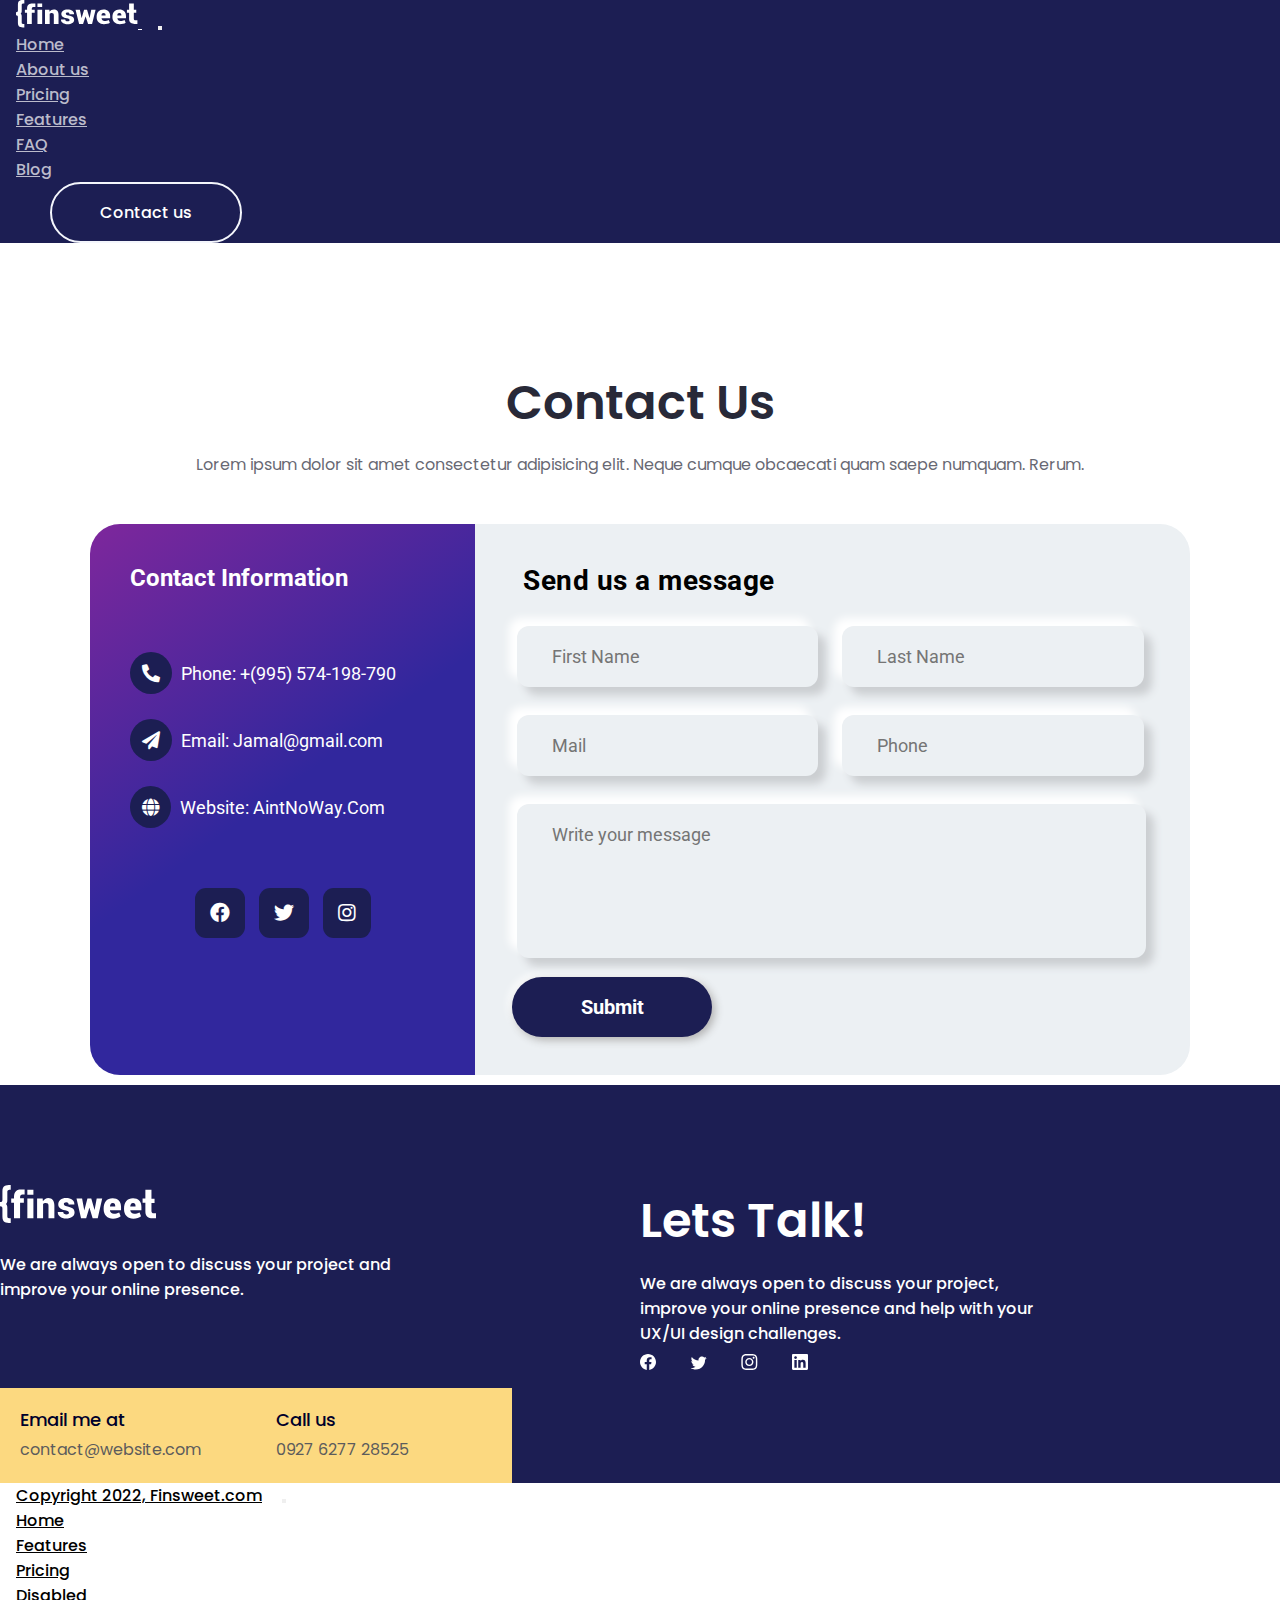
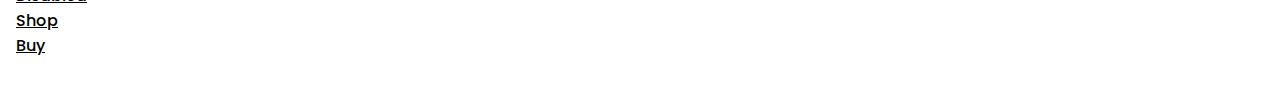
<file: contact.html>
<!DOCTYPE html>
<html lang="en">
<head>
    <meta charset="UTF-8">
    <meta http-equiv="X-UA-Compatible" content="IE=edge">
    <meta name="viewport" content="width=device-width, initial-scale=1.0">
    <title>Project</title>
    <link rel="stylesheet" href="https://fonts.googleapis.com/css2?family=Roboto:wght@300;400;500;700&display=swap">
    <link rel="stylesheet" href="https://use.fontawesome.com/releases/v5.15.4/css/all.css">
    <link href="https://cdn.jsdelivr.net/npm/bootstrap@5.2.3/dist/css/bootstrap.min.css" rel="stylesheet" integrity="sha384-rbsA2VBKQhggwzxH7pPCaAqO46MgnOM80zW1RWuH61DGLwZJEdK2Kadq2F9CUG65" crossorigin="anonymous">
    <link rel="stylesheet" href="css/contact.css">
</head>
<body>
    
    <nav class="navbar navbar-expand-lg">
        <div class="container-fluid">
           <div class="container">
             <div class="row">
          
              <a class="navbar-brand" href="contact.html"><svg width="122" height="28" viewBox="0 0 122 28" fill="none" xmlns="http://www.w3.org/2000/svg">
                <path d="M1.90595 4.662V10.2626C1.90595 11.1813 1.90595 12.2133 0 12.2133V13.7264V13.7468V15.2221C1.90595 15.2221 1.90595 16.2534 1.90595 17.1727V22.7728C1.90595 27.1192 4.28734 27.4347 8.33667 27.4347V24.0543C6.43072 24.0543 5.71666 23.7737 5.71666 22.6893V17.1442C5.71666 15.8637 5.80457 14.5262 4.68683 13.7171C5.80457 12.9092 5.71666 11.5716 5.71666 10.29V4.746C5.71666 3.66275 6.43131 3.381 8.33667 3.381V8.02094e-07C4.28734 -0.000581727 1.90595 0.315001 1.90595 4.662ZM12.6216 4.48058C11.5804 5.36025 11.0601 6.62375 11.0601 8.26992V9.74867H8.88507V12.8386H11.0601V24.0362H15.7864V12.8386H18.7144V9.74867H15.7864V8.694C15.7864 8.15733 15.9443 7.74375 16.2601 7.45325C16.5759 7.16275 17.0274 7.01808 17.6129 7.01808C17.9005 7.01808 19.3699 7.02275 19.3699 7.02275V3.437C19.3699 3.437 16.7463 3.40842 16.3713 3.40842C15.2303 3.40842 13.6628 3.59975 12.6216 4.48058ZM21.4487 7.00992H26.1756V3.437H21.4487V7.00992ZM21.4487 24.0368H26.1756V9.74867H21.4487V24.0368ZM37.8314 9.48442C36.9391 9.48442 36.1299 9.68508 35.4051 10.0852C34.6803 10.4854 34.0715 11.0431 33.5787 11.7553L33.3975 9.74867H28.9774V24.0362H33.6762V13.7637C33.9178 13.4995 34.2084 13.2913 34.5475 13.1431C34.8866 12.9949 35.2747 12.9185 35.7119 12.9185C36.4092 12.9185 36.9367 13.0882 37.2943 13.4266C37.652 13.7661 37.8314 14.3436 37.8314 15.1632V24.0374H42.5439V15.1766C42.5439 13.1956 42.1277 11.7518 41.2964 10.8448C40.4645 9.93767 39.3091 9.48442 37.8314 9.48442ZM56.7964 16.9919C55.9089 16.31 54.5442 15.7961 52.704 15.4531C51.533 15.2431 50.7538 15.0039 50.3687 14.7397C49.9829 14.4766 49.7898 14.154 49.7898 13.776C49.7898 13.3793 49.9572 13.0556 50.2915 12.7995C50.6258 12.544 51.0397 12.4157 51.5324 12.4157C52.2016 12.4157 52.6873 12.5615 52.9893 12.852C53.2913 13.1425 53.4426 13.5695 53.4426 14.1324H58.0158L58.0439 14.0537C58.1001 12.705 57.5332 11.6089 56.3431 10.759C55.153 9.90908 53.5538 9.48383 51.5462 9.48383C49.6402 9.48383 48.1302 9.9225 47.0143 10.7987C45.8989 11.6748 45.3415 12.7412 45.3415 13.9994C45.3415 15.1877 45.7877 16.1262 46.68 16.8122C47.5722 17.4994 48.8969 18.0052 50.6539 18.3312C51.7693 18.5512 52.5383 18.7997 52.9612 19.0767C53.3846 19.3544 53.5957 19.67 53.5957 20.02C53.5957 20.4517 53.433 20.7853 53.1077 21.0169C52.7823 21.2502 52.3039 21.3687 51.6718 21.3687C50.9099 21.3687 50.3214 21.2176 49.9082 20.9189C49.4943 20.6203 49.2784 20.1314 49.2599 19.4536H44.9935L44.966 19.5323C44.9104 20.748 45.4791 21.8487 46.674 22.834C47.8683 23.8204 49.4925 24.3127 51.5468 24.3127C53.5269 24.3127 55.1183 23.8968 56.3221 23.0644C57.5266 22.2326 58.1282 21.175 58.1282 19.8888C58.1282 18.6398 57.6839 17.6738 56.7964 16.9919ZM73.6198 18.0285H73.5361L71.0548 9.74983H68.0844L65.6306 18.0956H65.5469L63.8879 9.74983H59.5378L63.0931 24.0374H67.0677L69.5346 16.4582H69.6183L72.0727 24.0374H76.0604L79.602 9.74983H75.2519L73.6198 18.0285ZM87.6032 9.48433C85.3629 9.47567 83.64 10.1605 82.4367 11.5383C81.2317 12.9156 80.63 14.6918 80.63 16.8659V17.3682C80.63 19.3573 81.2927 21.0128 82.6161 22.3335C83.9408 23.6547 85.7146 24.3145 87.9363 24.3145C89.1353 24.3145 90.2579 24.1628 91.3038 23.8589C92.3492 23.5556 93.2026 23.1752 93.8617 22.7173L92.7469 19.9967C91.9288 20.3233 91.2524 20.5514 90.7178 20.6838C90.1825 20.8168 89.4691 20.8827 88.5768 20.8827C87.6935 20.8827 86.9878 20.6471 86.4579 20.1763C85.9275 19.7038 85.6123 19.1036 85.5094 18.3732L85.5381 18.2933H94.1541V15.9547C94.1541 13.9656 93.5728 12.39 92.4114 11.2274C91.2512 10.0654 89.6473 9.48433 87.6032 9.48433ZM89.5552 15.5068H85.4975L85.4556 15.4414C85.5304 14.6749 85.7373 14.063 86.077 13.6051C86.4155 13.1483 86.925 12.9191 87.6038 12.9191C88.273 12.9191 88.7646 13.1127 89.0821 13.5001C89.3979 13.8874 89.5564 14.4422 89.5564 15.1637L89.5552 15.5068ZM103.418 9.48433C101.177 9.47567 99.4557 10.1605 98.2513 11.5383C97.048 12.9156 96.4452 14.6918 96.4452 16.8659V17.3682C96.4452 19.3573 97.1078 21.0128 98.4325 22.3335C99.7577 23.6547 101.53 24.3145 103.751 24.3145C104.951 24.3145 106.074 24.1628 107.12 23.8589C108.166 23.5556 109.018 23.1752 109.678 22.7173L108.563 19.9967C107.745 20.3233 107.069 20.5514 106.534 20.6838C105.998 20.8168 105.285 20.8827 104.393 20.8827C103.51 20.8827 102.804 20.6471 102.274 20.1763C101.743 19.7038 101.428 19.1036 101.325 18.3732L101.353 18.2933H109.97V15.9547C109.97 13.9656 109.389 12.39 108.227 11.2274C107.065 10.0654 105.463 9.48433 103.418 9.48433ZM105.369 15.5068H101.313L101.271 15.4414C101.346 14.6749 101.552 14.063 101.891 13.6051C102.229 13.1483 102.739 12.9191 103.418 12.9191C104.087 12.9191 104.58 13.1127 104.897 13.5001C105.214 13.8874 105.371 14.4422 105.371 15.1637V15.5073H105.369V15.5068ZM119.652 20.3309C119.067 20.3309 118.615 20.1863 118.299 19.8958C117.984 19.6053 117.825 19.1905 117.825 18.6538V12.8637H120.277V9.77258H117.825V3.41425H113.099V9.77258H110.923V12.8637H113.099V19.0779C113.099 20.7241 113.619 21.9876 114.66 22.8684C115.7 23.7498 117.267 23.9406 118.41 23.9406C118.786 23.9406 121.409 23.912 121.409 23.912V20.3263C121.409 20.3263 119.941 20.3309 119.652 20.3309Z" fill="white"/>
                </svg>
                </a>
              <button class="navbar-toggler" type="button" data-bs-toggle="collapse" data-bs-target="#navbarNav" aria-controls="navbarNav" aria-expanded="false" aria-label="Toggle navigation">
                <span class="navbar-toggler-icon"></span>
              </button>
              <div class="collapse navbar-collapse" id="navbarNav">
                <ul class="navbar-nav ms-auto">
                  <li class="nav-item">
                    <a class="nav-link" aria-current="page" href="index.html">Home</a>
                  </li>
                  <li class="nav-item">
                    <a class="nav-link" href="index1.html">About us</a>
                  </li>
                  <li class="nav-item">
                    <a class="nav-link" href="index.htm2">Pricing</a>
                  </li>
                  <li class="nav-item">
                    <a class="nav-link" href="index3.html">Features</a>
                  </li>
                  <li class="nav-item">
                    <a class="nav-link" href="index4.html">FAQ</a>
                  </li>
                  <li class="nav-item">
                    <a class="nav-link" href="study1.html">Blog</a>
                  </li>
                </ul>
                <button type="button" class="btn btn-lg" href="contact.html">Contact us</button>
              </div>
            
        </div>
      </div>
     </div>
    </nav>




   <div class="container">
    <div class="row">
        <div class="text">
    <h2>Contact Us</h2>

    <p>Lorem ipsum dolor sit amet consectetur adipisicing elit. Neque cumque obcaecati quam saepe numquam. Rerum.</p>

</div>
</div>
</div>

    





<section id="section-wrapper">
    <div class="box-wrapper">
        <div class="info-wrap">
            <h2 class="info-title">Contact Information</h2>
            <ul class="info-details">
                <li>
                    <i class="fas fa-phone-alt"></i>
                    <span>Phone:</span> <a href="tel:+ 1235 2355 98">+(995) 574-198-790</a>
                </li>
                <li>
                    <i class="fas fa-paper-plane"></i>
                    <span>Email:</span> <a href="mailto:info@yoursite.com">Jamal@gmail.com</a>
                </li>
                <li>
                    <i class="fas fa-globe"></i>
                    <span>Website:</span> <a href="#">AintNoWay.Com</a>
                </li>
            </ul>
            <ul class="social-icons">
                <li><a href="#"><i class="fab fa-facebook"></i></a></li>
                <li><a href="#"><i class="fab fa-twitter"></i></a></li>
                <li><a href="#"><i class="fab fa-instagram"></i></a></li>
            </ul>
        </div>
        <div class="form-wrap">
            <form action="#" method="POST">
                <h2 class="form-title">Send us a message</h2>
                <div class="form-fields">
                    <div class="form-group">
                        <input type="text" class="fname" placeholder="First Name">
                    </div>
                    <div class="form-group">
                        <input type="text" class="lname" placeholder="Last Name">
                    </div>
                    <div class="form-group">
                        <input type="email" class="email" placeholder="Mail">
                    </div>
                    <div class="form-group">
                        <input type="number" class="phone" placeholder="Phone">
                    </div>
                    <div class="form-group">
                        <textarea name="message" id="" placeholder="Write your message"></textarea>
                    </div>
                </div>
                <input type="submit" class="submit-button">
            </form>
        </div>
    </div>
</section>








<footer>
  <div class="container">
    <div class="row">

      <div class="box-foot">

        <div class="col-foot">
          <div class="read-foot">
            <svg class="svgsvgsvg" width="156" height="38" viewBox="0 0 156 38" fill="none" xmlns="http://www.w3.org/2000/svg">
              <path d="M151.461 4.77433V13.641H154.552V17.9282H151.461V25.9179C151.461 26.6975 151.653 27.282 152.04 27.6718C152.426 28.0615 153.006 28.2564 153.779 28.2564C154.165 28.2564 156 28.2564 156 28.2564V33.3231C156 33.3231 152.619 33.3231 152.136 33.3231C150.591 33.3231 148.659 33.0308 147.307 31.7641C145.954 30.4974 145.375 28.841 145.375 26.5026V17.8308H142.574V13.5436H145.375V4.77433H151.461ZM133.397 33.7128C130.596 33.7128 128.181 32.7385 126.539 30.9846C124.8 29.2308 124.027 26.8923 124.027 24.1641V23.4821C124.027 20.4615 124.8 18.0256 126.346 16.0769C127.891 14.2256 130.113 13.2513 133.011 13.2513C135.619 13.2513 137.744 14.0307 139.193 15.5897C140.739 17.2461 141.414 19.3898 141.414 22.118V25.3333H130.306V25.4307C130.403 26.5026 130.886 27.1846 131.562 27.8667C132.238 28.5487 133.204 28.841 134.266 28.841C135.426 28.841 136.295 28.7436 136.971 28.5487C137.647 28.3538 138.613 28.0616 139.579 27.5744L141.028 31.3743C140.159 32.0564 139.096 32.5436 137.744 33.0308C136.392 33.518 134.846 33.7128 133.397 33.7128ZM132.914 17.9282C132.045 17.9282 131.369 18.2205 130.982 18.9025C130.596 19.5846 130.306 20.4615 130.209 21.4359L130.306 21.5333H135.522V21.0462C135.522 19.9743 135.329 19.2923 134.943 18.8051C134.363 18.1231 133.783 17.9282 132.914 17.9282ZM113.016 33.7128C110.214 33.7128 107.799 32.7385 106.157 30.9846C104.516 29.2308 103.646 26.8923 103.646 24.1641V23.4821C103.646 20.4615 104.419 18.0256 105.964 16.0769C107.51 14.2256 109.731 13.2513 112.629 13.2513C115.238 13.2513 117.362 14.0307 118.812 15.5897C120.26 17.1487 121.033 19.3898 121.033 22.118V25.3333H109.925V25.4307C110.021 26.5026 110.504 27.1846 111.181 27.8667C111.856 28.5487 112.822 28.841 113.885 28.841C115.044 28.841 115.913 28.7436 116.59 28.5487C117.266 28.3538 118.232 28.0616 119.198 27.5744L120.647 31.3743C119.777 32.0564 118.715 32.5436 117.362 33.0308C116.107 33.518 114.561 33.7128 113.016 33.7128ZM112.629 17.9282C111.76 17.9282 111.084 18.2205 110.698 18.9025C110.311 19.5846 110.021 20.4615 109.925 21.4359L110.021 21.5333H115.238V21.0462C115.238 19.9743 115.044 19.2923 114.658 18.8051C114.078 18.1231 113.499 17.9282 112.629 17.9282ZM94.5664 24.9436L96.6912 13.4462H102.197L97.7537 33.2256H92.6342L89.4469 22.7026H89.3499L86.1626 33.2256H81.0432L76.5031 13.5436H82.1056L84.2305 25.1385H84.3268L87.4184 13.5436H91.2821L94.5664 24.9436ZM68.9684 27.6718C68.9684 27.1846 68.6787 26.6975 68.0993 26.3077C67.5199 25.9179 66.5538 25.5282 65.1047 25.2359C62.8831 24.7487 61.1443 24.0667 59.9852 23.1897C58.8261 22.2154 58.2465 20.9487 58.2465 19.2923C58.2465 17.5385 59.0193 16.0769 60.3716 14.8103C61.8205 13.5436 63.7526 13.0564 66.1671 13.0564C68.6787 13.0564 70.8036 13.641 72.2527 14.8103C73.7982 15.9795 74.4746 17.441 74.3775 19.3897V19.4872H68.5824C68.5824 18.7077 68.389 18.1231 68.0023 17.7333C67.6163 17.3436 66.9399 17.1487 66.1671 17.1487C65.4914 17.1487 65.0084 17.3436 64.5253 17.7333C64.0423 18.1231 63.8489 18.5129 63.8489 19.0974C63.8489 19.6821 64.1386 20.0718 64.6217 20.4615C65.1047 20.8513 66.1671 21.1436 67.6163 21.4359C69.9345 21.9231 71.7696 22.6052 72.8321 23.4821C73.9915 24.4564 74.5709 25.7231 74.5709 27.4769C74.5709 29.2308 73.7982 30.6923 72.2527 31.8615C70.7072 33.0308 68.6787 33.6153 66.1671 33.6153C63.5592 33.6153 61.4342 32.9333 59.8886 31.5692C58.3432 30.2051 57.667 28.7436 57.7636 26.9897V26.8923H63.2695C63.2695 27.8667 63.5592 28.5487 64.1386 28.841C64.7187 29.1333 65.4914 29.5231 66.3605 29.5231C67.2296 29.5231 67.8096 29.3282 68.1957 29.0359C68.775 28.7436 68.9684 28.2564 68.9684 27.6718ZM42.6948 13.4462L42.888 16.1744C43.5641 15.2 44.3369 14.4206 45.2063 13.9334C46.1722 13.3487 47.1381 13.0564 48.2973 13.0564C50.1326 13.0564 51.6781 13.7385 52.7406 14.9077C53.8032 16.0769 54.3827 18.1231 54.3827 20.8513V33.2256H48.4905V20.9487C48.4905 19.7795 48.2973 19.0974 47.8143 18.6102C47.3314 18.1231 46.6552 17.9282 45.7858 17.9282C45.2063 17.9282 44.7233 18.0257 44.2403 18.2205C43.7574 18.4154 43.371 18.7077 43.0812 19.0974V33.3231H37.0923V13.5436H42.6948V13.4462ZM33.4218 9.74361H27.3363V4.77433H33.4218V9.74361ZM33.4218 33.3231H27.3363V13.5436H33.4218V33.3231ZM14.0062 33.3231V17.7333H11.205V13.4462H14.0062V11.4C14.0062 9.15898 14.6824 7.40514 15.9381 6.13849C17.2904 4.87184 19.3189 4.57949 20.7679 4.57949C21.2508 4.57949 24.6316 4.57949 24.6316 4.57949V9.54871C24.6316 9.54871 22.7963 9.54871 22.41 9.54871C21.6372 9.54871 21.0576 9.74361 20.6713 10.1333C20.2849 10.5231 20.0917 11.1077 20.0917 11.8872V13.3487H23.8589V17.6359H20.0917V33.1282H14.0062V33.3231ZM2.41487 6.43078C2.41487 0.487184 5.50588 0 10.722 0V4.67694C8.30713 4.67694 7.34117 5.06668 7.34117 6.52823V14.2256C7.34117 15.9795 7.43778 17.8308 5.98885 19C7.43778 20.1692 7.34117 21.9231 7.34117 23.7744V31.4718C7.34117 33.0308 8.30713 33.3231 10.722 33.3231V38C5.50588 38 2.41487 37.5128 2.41487 31.5692V23.7744C2.41487 22.5077 2.41487 21.1436 0 21.1436V19.0974V17.0513C2.41487 17.0513 2.41487 15.5898 2.41487 14.4205V6.43078Z" fill="white"/>
              </svg>

              <p class="justendit"> We are always open to discuss your project and<br> improve your online presence. </p>

              <div class="box-foot1">

                <div class="col-foot1">
                  <div class="read-foot1">
                    <p>Email me at</p>
                    <p id="mymy">contact@website.com</p>
                  </div>
                </div>

                <div class="col-foot1">
                  <div class="read-foot1">
                    <p>Call us</p>
                    <p id="mymy1">0927 6277 28525</p>
                  </div>
                </div>

              </div>
              
          </div>
        </div>

        <div class="col-foot">
          <div class="read-foot">
            <h2> Lets Talk! </h2>

            <p id="mymy3">We are always open to discuss your project,<br> improve your online presence and help with your<br> UX/UI design challenges.</p>

            <a href="#"><svg class="iconsicons1" width="16" height="16" viewBox="0 0 16 16" fill="none" xmlns="http://www.w3.org/2000/svg">
              <path d="M16 8C16 3.58172 12.4183 0 8 0C3.58172 0 0 3.58172 0 8C0 11.993 2.92547 15.3027 6.75 15.9028V10.3125H4.71875V8H6.75V6.2375C6.75 4.2325 7.94438 3.125 9.77172 3.125C10.6467 3.125 11.5625 3.28125 11.5625 3.28125V5.25H10.5538C9.56 5.25 9.25 5.86672 9.25 6.5V8H11.4688L11.1141 10.3125H9.25V15.9028C13.0745 15.3027 16 11.993 16 8Z" fill="white"/>
              </svg></a>
            

              <a href="#"><svg class="iconsicons" width="17" height="14" viewBox="0 0 17 14" fill="none" xmlns="http://www.w3.org/2000/svg">
                <path d="M5.69945 13.5005C11.7357 13.5005 15.0382 8.49829 15.0382 4.16173C15.0382 4.0211 15.0351 3.87735 15.0288 3.73673C15.6713 3.27213 16.2257 2.69666 16.666 2.03735C16.0677 2.30356 15.4324 2.47741 14.782 2.55298C15.4669 2.14243 15.9797 1.49747 16.2254 0.737666C15.5811 1.11953 14.8764 1.3889 14.1416 1.53423C13.6466 1.0082 12.992 0.659899 12.2791 0.543189C11.5663 0.426479 10.8348 0.547855 10.1978 0.888553C9.56088 1.22925 9.05388 1.77029 8.75525 2.42803C8.45661 3.08577 8.38297 3.82357 8.5457 4.52735C7.24101 4.46188 5.96464 4.12296 4.79934 3.53255C3.63403 2.94215 2.60581 2.11345 1.78133 1.10017C1.36228 1.82265 1.23405 2.67759 1.4227 3.49122C1.61135 4.30485 2.10272 5.01612 2.79695 5.48048C2.27577 5.46393 1.766 5.32361 1.30977 5.0711V5.11173C1.3093 5.86992 1.57141 6.60488 2.05156 7.19167C2.5317 7.77846 3.20023 8.18086 3.94352 8.33048C3.46072 8.46257 2.954 8.48182 2.46258 8.38673C2.67232 9.03878 3.0804 9.60908 3.62986 10.018C4.17933 10.427 4.84276 10.6542 5.52758 10.668C4.36497 11.5812 2.9288 12.0766 1.45039 12.0742C1.18821 12.0738 0.926282 12.0578 0.666016 12.0261C2.16792 12.9897 3.91504 13.5014 5.69945 13.5005Z" fill="white"/>
                </svg></a>
              
                <a href="#"><svg class="iconsicons" width="17" height="16" viewBox="0 0 17 16" fill="none" xmlns="http://www.w3.org/2000/svg">
                  <path d="M8.33399 1.44062C10.4715 1.44062 10.7246 1.45 11.5652 1.4875C12.3465 1.52187 12.7684 1.65313 13.0496 1.7625C13.4215 1.90625 13.6902 2.08125 13.9684 2.35938C14.2496 2.64062 14.4215 2.90625 14.5652 3.27813C14.6746 3.55938 14.8059 3.98438 14.8402 4.7625C14.8777 5.60625 14.8871 5.85938 14.8871 7.99375C14.8871 10.1313 14.8777 10.3844 14.8402 11.225C14.8059 12.0063 14.6746 12.4281 14.5652 12.7094C14.4215 13.0813 14.2465 13.35 13.9684 13.6281C13.6871 13.9094 13.4215 14.0813 13.0496 14.225C12.7684 14.3344 12.3434 14.4656 11.5652 14.5C10.7215 14.5375 10.4684 14.5469 8.33399 14.5469C6.19649 14.5469 5.94336 14.5375 5.10274 14.5C4.32148 14.4656 3.89961 14.3344 3.61836 14.225C3.24648 14.0813 2.97773 13.9063 2.69961 13.6281C2.41836 13.3469 2.24648 13.0813 2.10273 12.7094C1.99336 12.4281 1.86211 12.0031 1.82773 11.225C1.79023 10.3813 1.78086 10.1281 1.78086 7.99375C1.78086 5.85625 1.79023 5.60313 1.82773 4.7625C1.86211 3.98125 1.99336 3.55938 2.10273 3.27813C2.24648 2.90625 2.42148 2.6375 2.69961 2.35938C2.98086 2.07812 3.24648 1.90625 3.61836 1.7625C3.89961 1.65313 4.32461 1.52187 5.10274 1.4875C5.94336 1.45 6.19649 1.44062 8.33399 1.44062ZM8.33399 0C6.16211 0 5.89023 0.009375 5.03711 0.046875C4.18711 0.084375 3.60273 0.221875 3.09648 0.41875C2.56836 0.625 2.12148 0.896875 1.67773 1.34375C1.23086 1.7875 0.958984 2.23438 0.752734 2.75938C0.555859 3.26875 0.418359 3.85 0.380859 4.7C0.343359 5.55625 0.333984 5.82812 0.333984 8C0.333984 10.1719 0.343359 10.4438 0.380859 11.2969C0.418359 12.1469 0.555859 12.7313 0.752734 13.2375C0.958984 13.7656 1.23086 14.2125 1.67773 14.6562C2.12148 15.1 2.56836 15.375 3.09336 15.5781C3.60273 15.775 4.18398 15.9125 5.03398 15.95C5.88711 15.9875 6.15898 15.9969 8.33086 15.9969C10.5027 15.9969 10.7746 15.9875 11.6277 15.95C12.4777 15.9125 13.0621 15.775 13.5684 15.5781C14.0934 15.375 14.5402 15.1 14.984 14.6562C15.4277 14.2125 15.7027 13.7656 15.9059 13.2406C16.1027 12.7313 16.2402 12.15 16.2777 11.3C16.3152 10.4469 16.3246 10.175 16.3246 8.00313C16.3246 5.83125 16.3152 5.55938 16.2777 4.70625C16.2402 3.85625 16.1027 3.27188 15.9059 2.76562C15.709 2.23438 15.4371 1.7875 14.9902 1.34375C14.5465 0.9 14.0996 0.625 13.5746 0.421875C13.0652 0.225 12.484 0.0875 11.634 0.05C10.7777 0.009375 10.5059 0 8.33399 0Z" fill="white"/>
                  <path d="M8.33398 3.89062C6.06523 3.89062 4.22461 5.73125 4.22461 8C4.22461 10.2688 6.06523 12.1094 8.33398 12.1094C10.6027 12.1094 12.4434 10.2688 12.4434 8C12.4434 5.73125 10.6027 3.89062 8.33398 3.89062ZM8.33398 10.6656C6.86211 10.6656 5.66836 9.47188 5.66836 8C5.66836 6.52813 6.86211 5.33437 8.33398 5.33437C9.80586 5.33437 10.9996 6.52813 10.9996 8C10.9996 9.47188 9.80586 10.6656 8.33398 10.6656Z" fill="white"/>
                  <path d="M13.5652 3.72891C13.5652 4.26016 13.134 4.68828 12.6059 4.68828C12.0746 4.68828 11.6465 4.25703 11.6465 3.72891C11.6465 3.19766 12.0777 2.76953 12.6059 2.76953C13.134 2.76953 13.5652 3.20078 13.5652 3.72891Z" fill="white"/>
                  </svg></a>
                
                  
                  <a href="#"><svg class="iconsicons" width="16" height="16" viewBox="0 0 16 16" fill="none" xmlns="http://www.w3.org/2000/svg">
                    <path d="M14.8156 0H1.18125C0.528125 0 0 0.515625 0 1.15313V14.8438C0 15.4813 0.528125 16 1.18125 16H14.8156C15.4688 16 16 15.4813 16 14.8469V1.15313C16 0.515625 15.4688 0 14.8156 0ZM4.74687 13.6344H2.37188V5.99687H4.74687V13.6344ZM3.55938 4.95625C2.79688 4.95625 2.18125 4.34062 2.18125 3.58125C2.18125 2.82188 2.79688 2.20625 3.55938 2.20625C4.31875 2.20625 4.93437 2.82188 4.93437 3.58125C4.93437 4.3375 4.31875 4.95625 3.55938 4.95625ZM13.6344 13.6344H11.2625V9.92188C11.2625 9.0375 11.2469 7.89687 10.0281 7.89687C8.79375 7.89687 8.60625 8.8625 8.60625 9.85938V13.6344H6.2375V5.99687H8.5125V7.04063H8.54375C8.85938 6.44063 9.63438 5.80625 10.7875 5.80625C13.1906 5.80625 13.6344 7.3875 13.6344 9.44375V13.6344Z" fill="white"/>
                    </svg></a>
                  
                    
                
              
          </div>
        </div>

      </div>

    </div>
  </div>


  <nav class="navbar navbar-expand-lg navbarnavbar">
    <div class="container-fluid">
       <div class="container">
         <div class="row">
      
          <a class="navbar-brand navbar-brand1" href="privacy.html">Copyright 2022, Finsweet.com</a>
          <button class="navbar-toggler ms-auto" type="button" data-bs-toggle="collapse" data-bs-target="#navbarNav" aria-controls="navbarNav" aria-expanded="false" aria-label="Toggle navigation">
            <span class="navbar-toggler-icon"></span>
          </button>
          <div class="collapse navbar-collapse" id="navbarNav">
            <ul class="navbar-nav ms-auto">
              <li class="nav-item">
                <a class="nav-link nav-link1" aria-current="page" href="#">Home</a>
              </li>
              <li class="nav-item">
                <a class="nav-link nav-link1" href="#">Features</a>
              </li>
              <li class="nav-item">
                <a class="nav-link nav-link1" href="#">Pricing</a>
              </li>
              <li class="nav-item">
                <a class="nav-link nav-link1" href="#">Disabled</a>
              </li>
              <li class="nav-item">
                <a class="nav-link nav-link1" href="#">Shop</a>
              </li>
              <li class="nav-item">
                <a class="nav-link nav-link1" href="#">Buy</a>
              </li>
            </ul>
          </div>
        
    </div>
  </div>
 </div>
</nav>

 </footer>




    <script src="https://cdn.jsdelivr.net/npm/bootstrap@5.2.3/dist/js/bootstrap.bundle.min.js" integrity="sha384-kenU1KFdBIe4zVF0s0G1M5b4hcpxyD9F7jL+jjXkk+Q2h455rYXK/7HAuoJl+0I4" crossorigin="anonymous"></script>
</body>
</html>
</file>
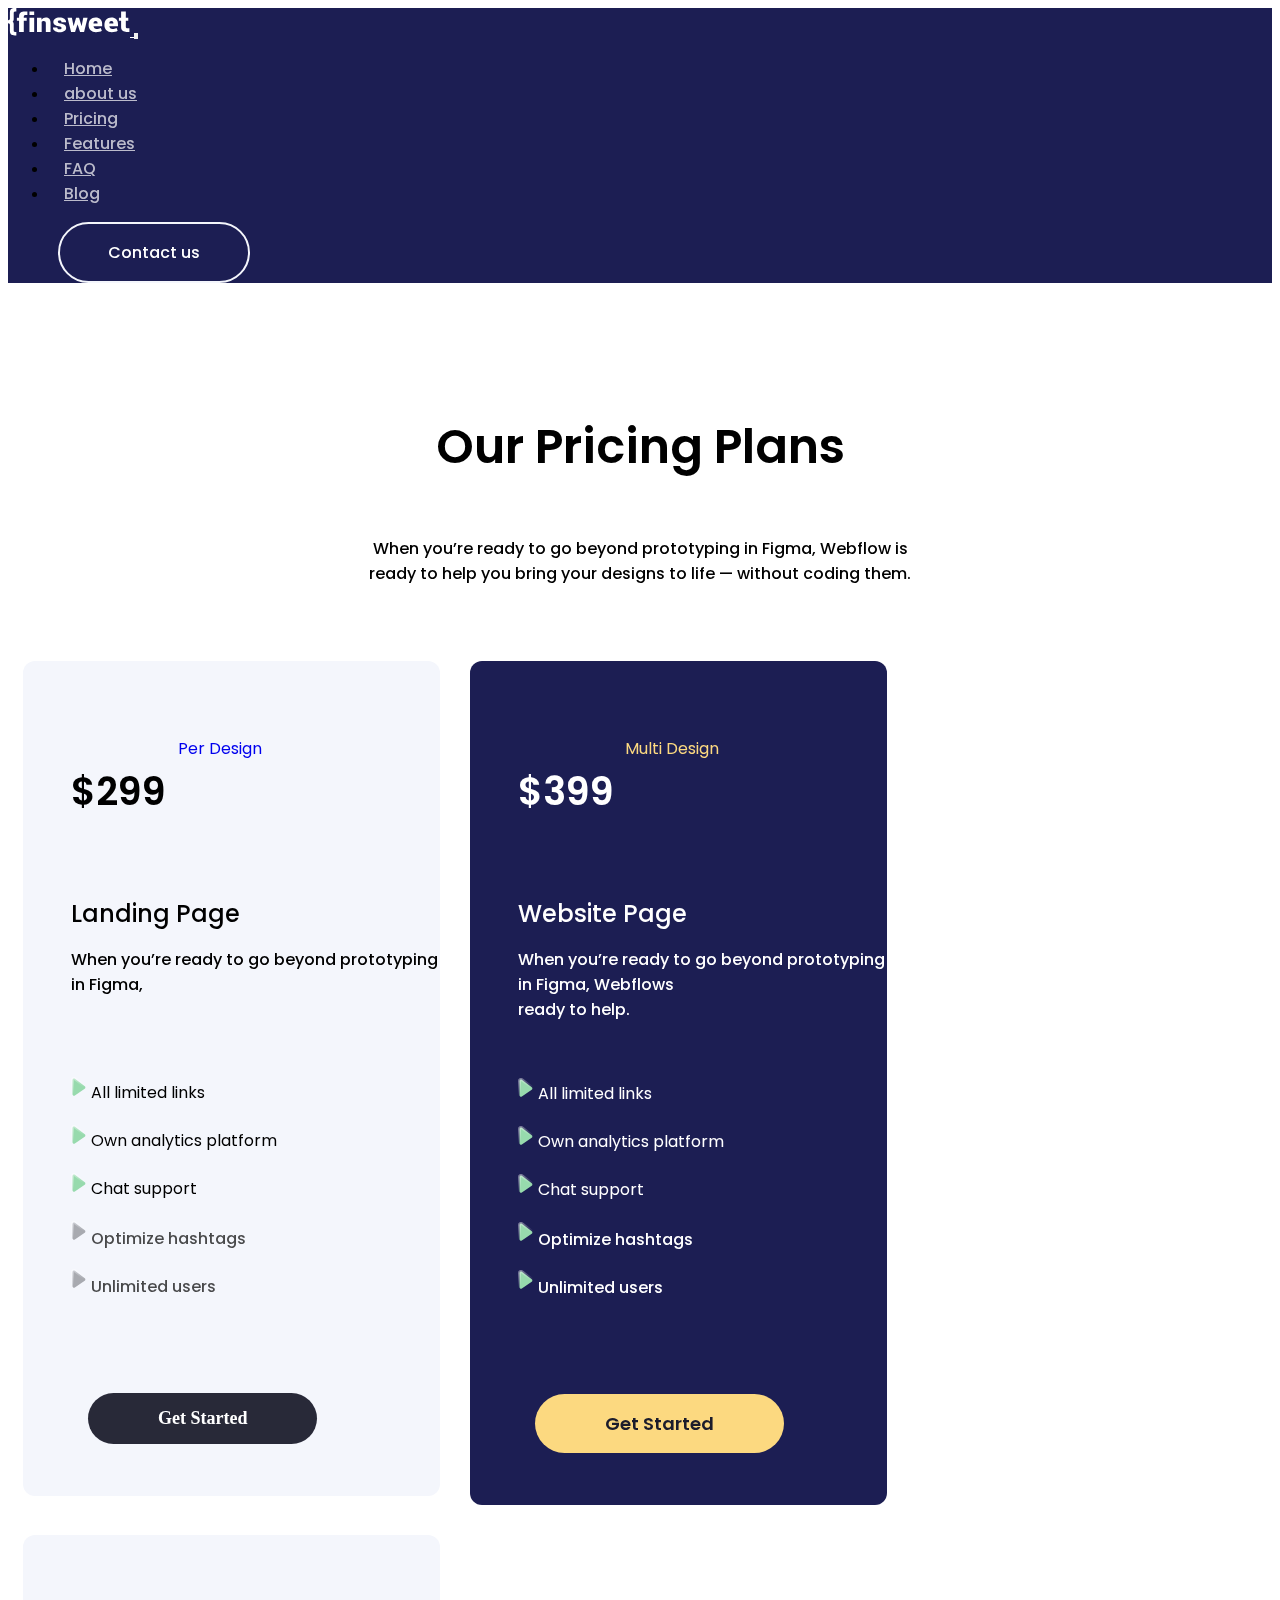
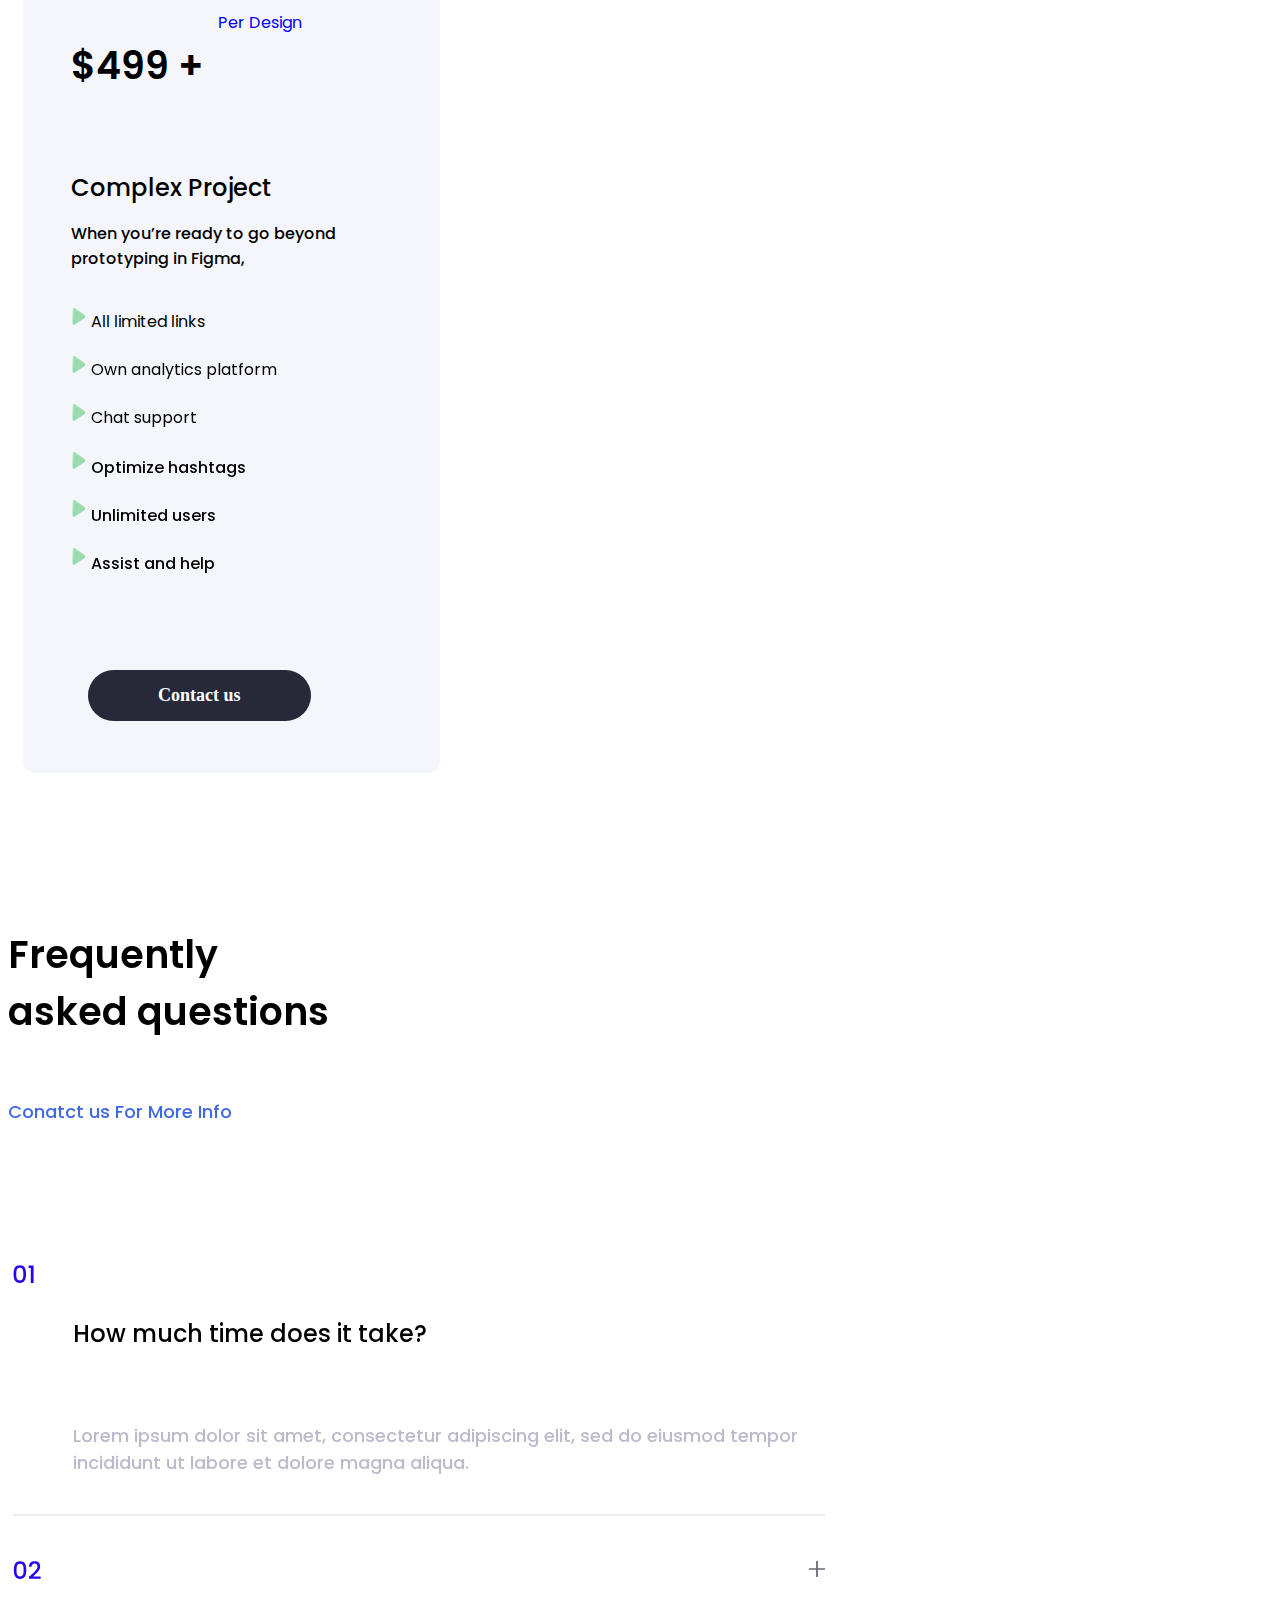
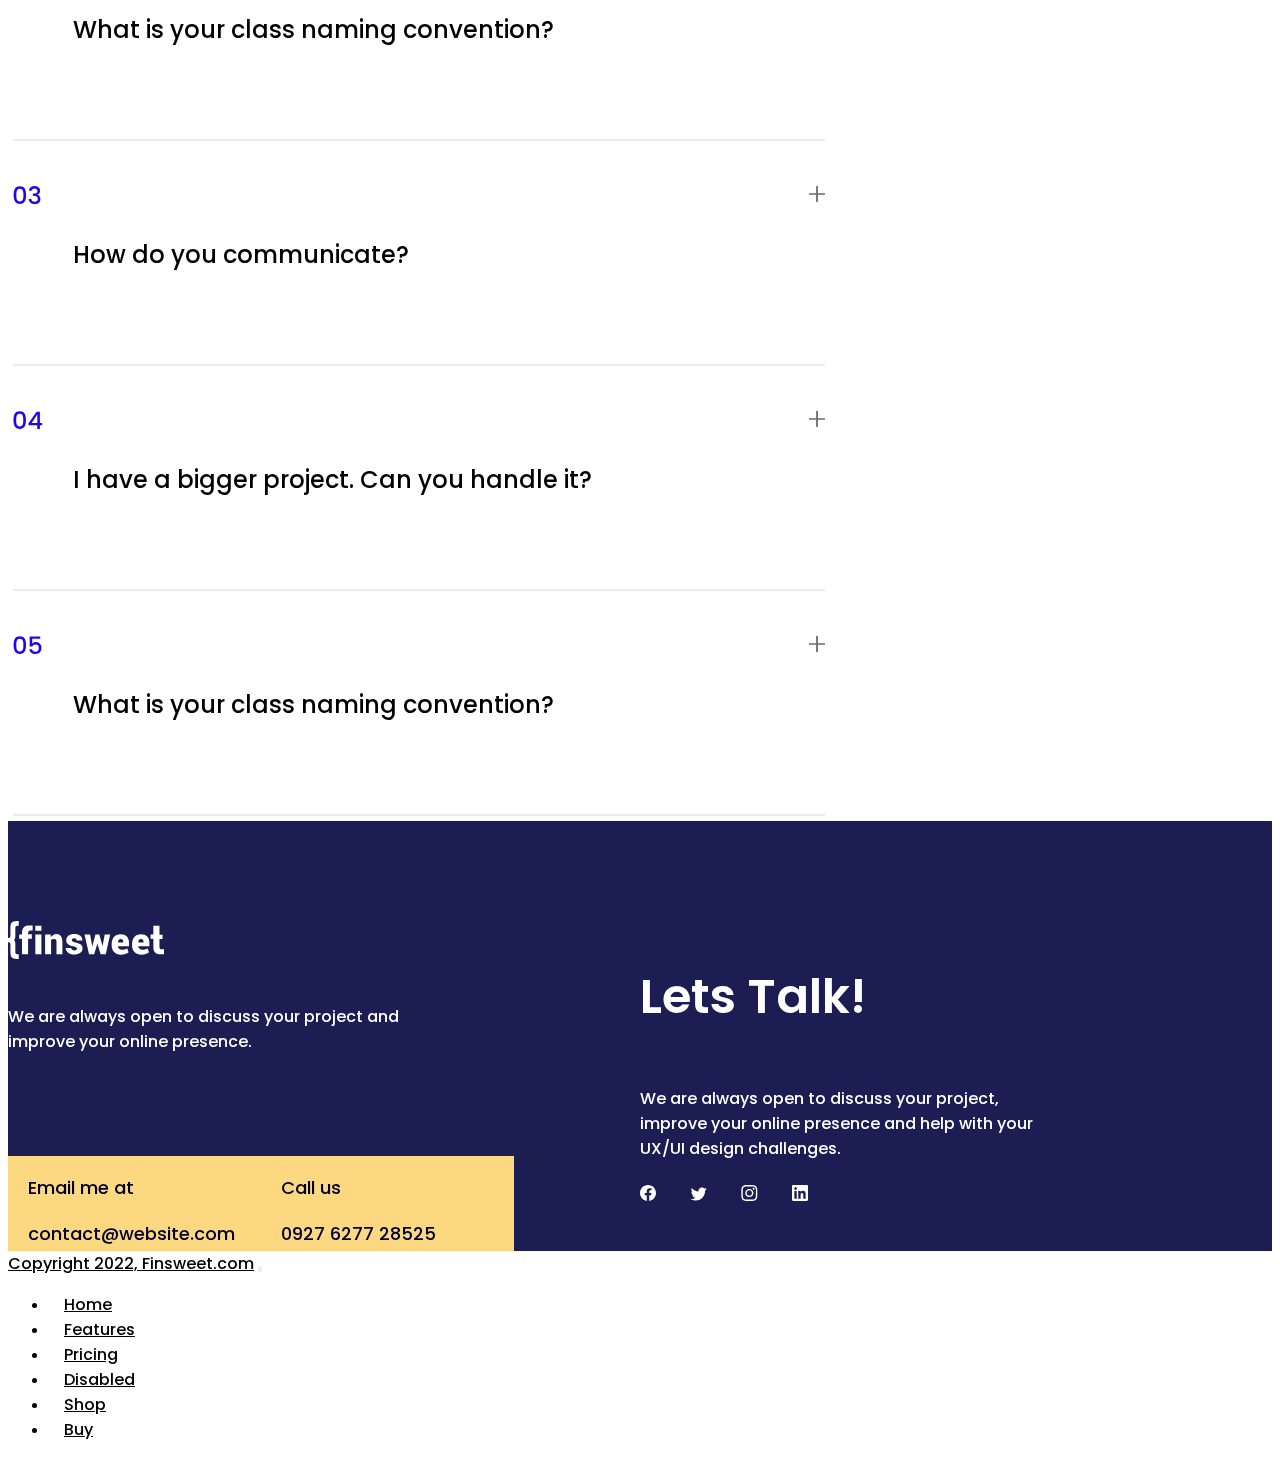
<file: index2.html>
<!doctype html>
<html lang="en">
  <head>
    <meta charset="utf-8">
    <meta name="viewport" content="width=device-width, initial-scale=1">
    <title>Project</title>
    <link href="https://cdn.jsdelivr.net/npm/bootstrap@5.2.3/dist/css/bootstrap.min.css" rel="stylesheet" integrity="sha384-rbsA2VBKQhggwzxH7pPCaAqO46MgnOM80zW1RWuH61DGLwZJEdK2Kadq2F9CUG65" crossorigin="anonymous">
    <link rel="stylesheet" href="css/style3.css">
  </head>
  <body>

    <header>

      <nav class="navbar navbar-expand-lg">
          <div class="container-fluid">
             <div class="container">
               <div class="row">
            
                <a class="navbar-brand" href="contact.html"><svg width="122" height="28" viewBox="0 0 122 28" fill="none" xmlns="http://www.w3.org/2000/svg">
                  <path d="M1.90595 4.662V10.2626C1.90595 11.1813 1.90595 12.2133 0 12.2133V13.7264V13.7468V15.2221C1.90595 15.2221 1.90595 16.2534 1.90595 17.1727V22.7728C1.90595 27.1192 4.28734 27.4347 8.33667 27.4347V24.0543C6.43072 24.0543 5.71666 23.7737 5.71666 22.6893V17.1442C5.71666 15.8637 5.80457 14.5262 4.68683 13.7171C5.80457 12.9092 5.71666 11.5716 5.71666 10.29V4.746C5.71666 3.66275 6.43131 3.381 8.33667 3.381V8.02094e-07C4.28734 -0.000581727 1.90595 0.315001 1.90595 4.662ZM12.6216 4.48058C11.5804 5.36025 11.0601 6.62375 11.0601 8.26992V9.74867H8.88507V12.8386H11.0601V24.0362H15.7864V12.8386H18.7144V9.74867H15.7864V8.694C15.7864 8.15733 15.9443 7.74375 16.2601 7.45325C16.5759 7.16275 17.0274 7.01808 17.6129 7.01808C17.9005 7.01808 19.3699 7.02275 19.3699 7.02275V3.437C19.3699 3.437 16.7463 3.40842 16.3713 3.40842C15.2303 3.40842 13.6628 3.59975 12.6216 4.48058ZM21.4487 7.00992H26.1756V3.437H21.4487V7.00992ZM21.4487 24.0368H26.1756V9.74867H21.4487V24.0368ZM37.8314 9.48442C36.9391 9.48442 36.1299 9.68508 35.4051 10.0852C34.6803 10.4854 34.0715 11.0431 33.5787 11.7553L33.3975 9.74867H28.9774V24.0362H33.6762V13.7637C33.9178 13.4995 34.2084 13.2913 34.5475 13.1431C34.8866 12.9949 35.2747 12.9185 35.7119 12.9185C36.4092 12.9185 36.9367 13.0882 37.2943 13.4266C37.652 13.7661 37.8314 14.3436 37.8314 15.1632V24.0374H42.5439V15.1766C42.5439 13.1956 42.1277 11.7518 41.2964 10.8448C40.4645 9.93767 39.3091 9.48442 37.8314 9.48442ZM56.7964 16.9919C55.9089 16.31 54.5442 15.7961 52.704 15.4531C51.533 15.2431 50.7538 15.0039 50.3687 14.7397C49.9829 14.4766 49.7898 14.154 49.7898 13.776C49.7898 13.3793 49.9572 13.0556 50.2915 12.7995C50.6258 12.544 51.0397 12.4157 51.5324 12.4157C52.2016 12.4157 52.6873 12.5615 52.9893 12.852C53.2913 13.1425 53.4426 13.5695 53.4426 14.1324H58.0158L58.0439 14.0537C58.1001 12.705 57.5332 11.6089 56.3431 10.759C55.153 9.90908 53.5538 9.48383 51.5462 9.48383C49.6402 9.48383 48.1302 9.9225 47.0143 10.7987C45.8989 11.6748 45.3415 12.7412 45.3415 13.9994C45.3415 15.1877 45.7877 16.1262 46.68 16.8122C47.5722 17.4994 48.8969 18.0052 50.6539 18.3312C51.7693 18.5512 52.5383 18.7997 52.9612 19.0767C53.3846 19.3544 53.5957 19.67 53.5957 20.02C53.5957 20.4517 53.433 20.7853 53.1077 21.0169C52.7823 21.2502 52.3039 21.3687 51.6718 21.3687C50.9099 21.3687 50.3214 21.2176 49.9082 20.9189C49.4943 20.6203 49.2784 20.1314 49.2599 19.4536H44.9935L44.966 19.5323C44.9104 20.748 45.4791 21.8487 46.674 22.834C47.8683 23.8204 49.4925 24.3127 51.5468 24.3127C53.5269 24.3127 55.1183 23.8968 56.3221 23.0644C57.5266 22.2326 58.1282 21.175 58.1282 19.8888C58.1282 18.6398 57.6839 17.6738 56.7964 16.9919ZM73.6198 18.0285H73.5361L71.0548 9.74983H68.0844L65.6306 18.0956H65.5469L63.8879 9.74983H59.5378L63.0931 24.0374H67.0677L69.5346 16.4582H69.6183L72.0727 24.0374H76.0604L79.602 9.74983H75.2519L73.6198 18.0285ZM87.6032 9.48433C85.3629 9.47567 83.64 10.1605 82.4367 11.5383C81.2317 12.9156 80.63 14.6918 80.63 16.8659V17.3682C80.63 19.3573 81.2927 21.0128 82.6161 22.3335C83.9408 23.6547 85.7146 24.3145 87.9363 24.3145C89.1353 24.3145 90.2579 24.1628 91.3038 23.8589C92.3492 23.5556 93.2026 23.1752 93.8617 22.7173L92.7469 19.9967C91.9288 20.3233 91.2524 20.5514 90.7178 20.6838C90.1825 20.8168 89.4691 20.8827 88.5768 20.8827C87.6935 20.8827 86.9878 20.6471 86.4579 20.1763C85.9275 19.7038 85.6123 19.1036 85.5094 18.3732L85.5381 18.2933H94.1541V15.9547C94.1541 13.9656 93.5728 12.39 92.4114 11.2274C91.2512 10.0654 89.6473 9.48433 87.6032 9.48433ZM89.5552 15.5068H85.4975L85.4556 15.4414C85.5304 14.6749 85.7373 14.063 86.077 13.6051C86.4155 13.1483 86.925 12.9191 87.6038 12.9191C88.273 12.9191 88.7646 13.1127 89.0821 13.5001C89.3979 13.8874 89.5564 14.4422 89.5564 15.1637L89.5552 15.5068ZM103.418 9.48433C101.177 9.47567 99.4557 10.1605 98.2513 11.5383C97.048 12.9156 96.4452 14.6918 96.4452 16.8659V17.3682C96.4452 19.3573 97.1078 21.0128 98.4325 22.3335C99.7577 23.6547 101.53 24.3145 103.751 24.3145C104.951 24.3145 106.074 24.1628 107.12 23.8589C108.166 23.5556 109.018 23.1752 109.678 22.7173L108.563 19.9967C107.745 20.3233 107.069 20.5514 106.534 20.6838C105.998 20.8168 105.285 20.8827 104.393 20.8827C103.51 20.8827 102.804 20.6471 102.274 20.1763C101.743 19.7038 101.428 19.1036 101.325 18.3732L101.353 18.2933H109.97V15.9547C109.97 13.9656 109.389 12.39 108.227 11.2274C107.065 10.0654 105.463 9.48433 103.418 9.48433ZM105.369 15.5068H101.313L101.271 15.4414C101.346 14.6749 101.552 14.063 101.891 13.6051C102.229 13.1483 102.739 12.9191 103.418 12.9191C104.087 12.9191 104.58 13.1127 104.897 13.5001C105.214 13.8874 105.371 14.4422 105.371 15.1637V15.5073H105.369V15.5068ZM119.652 20.3309C119.067 20.3309 118.615 20.1863 118.299 19.8958C117.984 19.6053 117.825 19.1905 117.825 18.6538V12.8637H120.277V9.77258H117.825V3.41425H113.099V9.77258H110.923V12.8637H113.099V19.0779C113.099 20.7241 113.619 21.9876 114.66 22.8684C115.7 23.7498 117.267 23.9406 118.41 23.9406C118.786 23.9406 121.409 23.912 121.409 23.912V20.3263C121.409 20.3263 119.941 20.3309 119.652 20.3309Z" fill="white"/>
                  </svg>
                  </a>
                <button class="navbar-toggler ms-auto" type="button" data-bs-toggle="collapse" data-bs-target="#navbarNav" aria-controls="navbarNav" aria-expanded="false" aria-label="Toggle navigation">
                  <span class="navbar-toggler-icon"></span>
                </button>
                <div class="collapse navbar-collapse" id="navbarNav">
                  <ul class="navbar-nav ms-auto">
                    <li class="nav-item">
                        <a class="nav-link" aria-current="page" href="index.html">Home</a>
                      </li>
                      <li class="nav-item">
                        <a class="nav-link" href="index1.html">about us</a>
                      </li>
                      <li class="nav-item">
                        <a class="nav-link" href="index2.html">Pricing</a>
                      </li>
                      <li class="nav-item">
                        <a class="nav-link" href="index3.html">Features</a>
                      </li>
                      <li class="nav-item">
                        <a class="nav-link" href="index4.html">FAQ</a>
                      </li>
                      <li class="nav-item">
                        <a class="nav-link" href="study1.html">Blog</a>
                      </li>
                  </ul>
                  <button type="button" class="btn btn-lg" href="contact.html">Contact us</button>
                </div>
              
          </div>
        </div>
       </div>
      </nav>
  </header>


  <div class="texttext">
    <h2> Our Pricing Plans</h2>
    <P> When you’re ready to go beyond prototyping in Figma, Webflow is<br> ready to help you bring your designs to life — without coding them. </P>
  </div>


  <div class="container">
    <div class="row">

      <div class="box1">

        <div class="col1">
          <div class="read1">
            <h3> $299</h3>
            <a class="mymy" href="#"> Per Design </a>
            <h6> Landing Page</h6>
            <p> When you’re ready to go beyond prototyping in Figma, </p>

            <ul>
              <li>
                <a href="#"> <svg width="16" height="21" viewBox="0 0 16 21" fill="none" xmlns="http://www.w3.org/2000/svg">
                  <path d="M13.7767 9.23707C14.5942 9.85191 14.5701 11.0868 13.729 11.6691L3.85392 18.5069C2.85908 19.1958 1.5 18.4838 1.5 17.2737L1.5 3.00968C1.5 1.77272 2.91294 1.06739 3.90155 1.81084L13.7767 9.23707Z" fill="#97DAAD" stroke="url(#paint0_linear_174_502)" stroke-width="3"/>
                  <defs>
                  <linearGradient id="paint0_linear_174_502" x1="-4.84615" y1="-17" x2="11.6069" y2="11.3225" gradientUnits="userSpaceOnUse">
                  <stop stop-color="white"/>
                  <stop offset="1" stop-color="white" stop-opacity="0"/>
                  </linearGradient>
                  </defs>
                  </svg>
                  All limited links</a>
              </li>
              <li>
                <a href="#"> <svg width="16" height="21" viewBox="0 0 16 21" fill="none" xmlns="http://www.w3.org/2000/svg">
                  <path d="M13.7767 9.23707C14.5942 9.85191 14.5701 11.0868 13.729 11.6691L3.85392 18.5069C2.85908 19.1958 1.5 18.4838 1.5 17.2737L1.5 3.00968C1.5 1.77272 2.91294 1.06739 3.90155 1.81084L13.7767 9.23707Z" fill="#97DAAD" stroke="url(#paint0_linear_174_502)" stroke-width="3"/>
                  <defs>
                  <linearGradient id="paint0_linear_174_502" x1="-4.84615" y1="-17" x2="11.6069" y2="11.3225" gradientUnits="userSpaceOnUse">
                  <stop stop-color="white"/>
                  <stop offset="1" stop-color="white" stop-opacity="0"/>
                  </linearGradient>
                  </defs>
                  </svg>
                  Own analytics platform</a>
              </li>
              <li>
                <a href="#"> <svg width="16" height="21" viewBox="0 0 16 21" fill="none" xmlns="http://www.w3.org/2000/svg">
                  <path d="M13.7767 9.23707C14.5942 9.85191 14.5701 11.0868 13.729 11.6691L3.85392 18.5069C2.85908 19.1958 1.5 18.4838 1.5 17.2737L1.5 3.00968C1.5 1.77272 2.91294 1.06739 3.90155 1.81084L13.7767 9.23707Z" fill="#97DAAD" stroke="url(#paint0_linear_174_502)" stroke-width="3"/>
                  <defs>
                  <linearGradient id="paint0_linear_174_502" x1="-4.84615" y1="-17" x2="11.6069" y2="11.3225" gradientUnits="userSpaceOnUse">
                  <stop stop-color="white"/>
                  <stop offset="1" stop-color="white" stop-opacity="0"/>
                  </linearGradient>
                  </defs>
                  </svg>
                  Chat support </a>
              </li>
              <li>
                <a class="disabled1" href="#"> <svg width="16" height="21" viewBox="0 0 16 21" fill="none" xmlns="http://www.w3.org/2000/svg">
                  <g style="mix-blend-mode:luminosity">
                  <path d="M13.7767 9.23707C14.5942 9.85191 14.5701 11.0868 13.729 11.6691L3.85392 18.5069C2.85908 19.1958 1.5 18.4838 1.5 17.2737L1.5 3.00968C1.5 1.77272 2.91294 1.06739 3.90155 1.81084L13.7767 9.23707Z" fill="#FC80AD"/>
                  <path d="M13.7767 9.23707C14.5942 9.85191 14.5701 11.0868 13.729 11.6691L3.85392 18.5069C2.85908 19.1958 1.5 18.4838 1.5 17.2737L1.5 3.00968C1.5 1.77272 2.91294 1.06739 3.90155 1.81084L13.7767 9.23707Z" stroke="url(#paint0_linear_174_512)" stroke-width="3"/>
                  </g>
                  <defs>
                  <linearGradient id="paint0_linear_174_512" x1="-4.84615" y1="-17" x2="11.6069" y2="11.3225" gradientUnits="userSpaceOnUse">
                  <stop stop-color="white"/>
                  <stop offset="1" stop-color="white" stop-opacity="0"/>
                  </linearGradient>
                  </defs>
                  </svg>
                  
                  <p>Optimize hashtags </p></a>
              </li>
              <li>
                <a class="disabled1" href="#"> <svg width="16" height="21" viewBox="0 0 16 21" fill="none" xmlns="http://www.w3.org/2000/svg">
                  <g style="mix-blend-mode:luminosity">
                  <path d="M13.7767 9.23707C14.5942 9.85191 14.5701 11.0868 13.729 11.6691L3.85392 18.5069C2.85908 19.1958 1.5 18.4838 1.5 17.2737L1.5 3.00968C1.5 1.77272 2.91294 1.06739 3.90155 1.81084L13.7767 9.23707Z" fill="#FC80AD"/>
                  <path d="M13.7767 9.23707C14.5942 9.85191 14.5701 11.0868 13.729 11.6691L3.85392 18.5069C2.85908 19.1958 1.5 18.4838 1.5 17.2737L1.5 3.00968C1.5 1.77272 2.91294 1.06739 3.90155 1.81084L13.7767 9.23707Z" stroke="url(#paint0_linear_174_512)" stroke-width="3"/>
                  </g>
                  <defs>
                  <linearGradient id="paint0_linear_174_512" x1="-4.84615" y1="-17" x2="11.6069" y2="11.3225" gradientUnits="userSpaceOnUse">
                  <stop stop-color="white"/>
                  <stop offset="1" stop-color="white" stop-opacity="0"/>
                  </linearGradient>
                  </defs>
                  </svg>
                  
                  <p>Unlimited users</p>  </a>
              </li>
            </ul>
            <button type="button" class="btn btn-lg mybutton bruh">Get Started</button>
          </div>
        </div>

        <div class="col1">
          <div class="read1 nono">
            <h3> $399</h3>
            <a class="mymy nono1" href="#"> Multi Design </a>
            <h6> Website Page</h6>
            <p> When you’re ready to go beyond prototyping in Figma, Webflows <br>ready to help. </p>

            <ul class="mygod LMG">
              <li>
                <a href="#"> <svg width="16" height="21" viewBox="0 0 16 21" fill="none" xmlns="http://www.w3.org/2000/svg">
                  <path d="M13.7767 9.23707C14.5942 9.85191 14.5701 11.0868 13.729 11.6691L3.85392 18.5069C2.85908 19.1958 1.5 18.4838 1.5 17.2737L1.5 3.00968C1.5 1.77272 2.91294 1.06739 3.90155 1.81084L13.7767 9.23707Z" fill="#97DAAD" stroke="url(#paint0_linear_174_502)" stroke-width="3"/>
                  <defs>
                  <linearGradient id="paint0_linear_174_502" x1="-4.84615" y1="-17" x2="11.6069" y2="11.3225" gradientUnits="userSpaceOnUse">
                  <stop stop-color="white"/>
                  <stop offset="1" stop-color="white" stop-opacity="0"/>
                  </linearGradient>
                  </defs>
                  </svg>
                  All limited links</a>
              </li>
              <li>
                <a href="#"> <svg width="16" height="21" viewBox="0 0 16 21" fill="none" xmlns="http://www.w3.org/2000/svg">
                  <path d="M13.7767 9.23707C14.5942 9.85191 14.5701 11.0868 13.729 11.6691L3.85392 18.5069C2.85908 19.1958 1.5 18.4838 1.5 17.2737L1.5 3.00968C1.5 1.77272 2.91294 1.06739 3.90155 1.81084L13.7767 9.23707Z" fill="#97DAAD" stroke="url(#paint0_linear_174_502)" stroke-width="3"/>
                  <defs>
                  <linearGradient id="paint0_linear_174_502" x1="-4.84615" y1="-17" x2="11.6069" y2="11.3225" gradientUnits="userSpaceOnUse">
                  <stop stop-color="white"/>
                  <stop offset="1" stop-color="white" stop-opacity="0"/>
                  </linearGradient>
                  </defs>
                  </svg>
                  Own analytics platform</a>
              </li>
              <li>
                <a href="#"> <svg width="16" height="21" viewBox="0 0 16 21" fill="none" xmlns="http://www.w3.org/2000/svg">
                  <path d="M13.7767 9.23707C14.5942 9.85191 14.5701 11.0868 13.729 11.6691L3.85392 18.5069C2.85908 19.1958 1.5 18.4838 1.5 17.2737L1.5 3.00968C1.5 1.77272 2.91294 1.06739 3.90155 1.81084L13.7767 9.23707Z" fill="#97DAAD" stroke="url(#paint0_linear_174_502)" stroke-width="3"/>
                  <defs>
                  <linearGradient id="paint0_linear_174_502" x1="-4.84615" y1="-17" x2="11.6069" y2="11.3225" gradientUnits="userSpaceOnUse">
                  <stop stop-color="white"/>
                  <stop offset="1" stop-color="white" stop-opacity="0"/>
                  </linearGradient>
                  </defs>
                  </svg>
                  Chat support </a>
              </li>
              <li>
                <a class="disabled1 onlyones" href="#"> <svg width="16" height="21" viewBox="0 0 16 21" fill="none" xmlns="http://www.w3.org/2000/svg">
                  <path d="M13.7767 9.23707C14.5942 9.85191 14.5701 11.0868 13.729 11.6691L3.85392 18.5069C2.85908 19.1958 1.5 18.4838 1.5 17.2737L1.5 3.00968C1.5 1.77272 2.91294 1.06739 3.90155 1.81084L13.7767 9.23707Z" fill="#97DAAD" stroke="url(#paint0_linear_174_411)" stroke-width="3"/>
                  <defs>
                  <linearGradient id="paint0_linear_174_411" x1="-4.84615" y1="-17" x2="11.6069" y2="11.3225" gradientUnits="userSpaceOnUse">
                  <stop stop-color="white"/>
                  <stop offset="1" stop-color="white" stop-opacity="0"/>
                  </linearGradient>
                  </defs>
                  </svg>
                  
                  
                  <p>Optimize hashtags </p></a>
              </li>
              <li>
                <a class="disabled1 onlyones" href="#"> <svg width="16" height="21" viewBox="0 0 16 21" fill="none" xmlns="http://www.w3.org/2000/svg">
                  <path d="M13.7767 9.23707C14.5942 9.85191 14.5701 11.0868 13.729 11.6691L3.85392 18.5069C2.85908 19.1958 1.5 18.4838 1.5 17.2737L1.5 3.00968C1.5 1.77272 2.91294 1.06739 3.90155 1.81084L13.7767 9.23707Z" fill="#97DAAD" stroke="url(#paint0_linear_174_411)" stroke-width="3"/>
                  <defs>
                  <linearGradient id="paint0_linear_174_411" x1="-4.84615" y1="-17" x2="11.6069" y2="11.3225" gradientUnits="userSpaceOnUse">
                  <stop stop-color="white"/>
                  <stop offset="1" stop-color="white" stop-opacity="0"/>
                  </linearGradient>
                  </defs>
                  </svg>
                  
                  
                  <p>Unlimited users</p>  </a>
              </li>
            </ul>
            <button type="button" class="btn btn-lg mybutton">Get Started</button>
          </div>
          </div>
        

        <div class="col1">
          <div class="read1">
            <h3> $499 +</h3>
            <a class="mymy mycomplex" href="#"> Per Design </a>
            <h6>Complex Project</h6>
            <p> When you’re ready to go beyond <br>prototyping in Figma,  </p>

            <ul class="mygod1">
              <li>
                <a href="#"> <svg width="16" height="21" viewBox="0 0 16 21" fill="none" xmlns="http://www.w3.org/2000/svg">
                  <path d="M13.7767 9.23707C14.5942 9.85191 14.5701 11.0868 13.729 11.6691L3.85392 18.5069C2.85908 19.1958 1.5 18.4838 1.5 17.2737L1.5 3.00968C1.5 1.77272 2.91294 1.06739 3.90155 1.81084L13.7767 9.23707Z" fill="#97DAAD" stroke="url(#paint0_linear_174_502)" stroke-width="3"/>
                  <defs>
                  <linearGradient id="paint0_linear_174_502" x1="-4.84615" y1="-17" x2="11.6069" y2="11.3225" gradientUnits="userSpaceOnUse">
                  <stop stop-color="white"/>
                  <stop offset="1" stop-color="white" stop-opacity="0"/>
                  </linearGradient>
                  </defs>
                  </svg>
                  All limited links</a>
              </li>
              <li>
                <a href="#"> <svg width="16" height="21" viewBox="0 0 16 21" fill="none" xmlns="http://www.w3.org/2000/svg">
                  <path d="M13.7767 9.23707C14.5942 9.85191 14.5701 11.0868 13.729 11.6691L3.85392 18.5069C2.85908 19.1958 1.5 18.4838 1.5 17.2737L1.5 3.00968C1.5 1.77272 2.91294 1.06739 3.90155 1.81084L13.7767 9.23707Z" fill="#97DAAD" stroke="url(#paint0_linear_174_502)" stroke-width="3"/>
                  <defs>
                  <linearGradient id="paint0_linear_174_502" x1="-4.84615" y1="-17" x2="11.6069" y2="11.3225" gradientUnits="userSpaceOnUse">
                  <stop stop-color="white"/>
                  <stop offset="1" stop-color="white" stop-opacity="0"/>
                  </linearGradient>
                  </defs>
                  </svg>
                  Own analytics platform</a>
              </li>
              <li>
                <a href="#"> <svg width="16" height="21" viewBox="0 0 16 21" fill="none" xmlns="http://www.w3.org/2000/svg">
                  <path d="M13.7767 9.23707C14.5942 9.85191 14.5701 11.0868 13.729 11.6691L3.85392 18.5069C2.85908 19.1958 1.5 18.4838 1.5 17.2737L1.5 3.00968C1.5 1.77272 2.91294 1.06739 3.90155 1.81084L13.7767 9.23707Z" fill="#97DAAD" stroke="url(#paint0_linear_174_502)" stroke-width="3"/>
                  <defs>
                  <linearGradient id="paint0_linear_174_502" x1="-4.84615" y1="-17" x2="11.6069" y2="11.3225" gradientUnits="userSpaceOnUse">
                  <stop stop-color="white"/>
                  <stop offset="1" stop-color="white" stop-opacity="0"/>
                  </linearGradient>
                  </defs>
                  </svg>
                  Chat support </a>
              </li>
              <li>
                <a class="disabled1 onlyones" href="#"> <svg width="16" height="21" viewBox="0 0 16 21" fill="none" xmlns="http://www.w3.org/2000/svg">
                  <path d="M13.7767 9.23707C14.5942 9.85191 14.5701 11.0868 13.729 11.6691L3.85392 18.5069C2.85908 19.1958 1.5 18.4838 1.5 17.2737L1.5 3.00968C1.5 1.77272 2.91294 1.06739 3.90155 1.81084L13.7767 9.23707Z" fill="#97DAAD" stroke="url(#paint0_linear_174_411)" stroke-width="3"/>
                  <defs>
                  <linearGradient id="paint0_linear_174_411" x1="-4.84615" y1="-17" x2="11.6069" y2="11.3225" gradientUnits="userSpaceOnUse">
                  <stop stop-color="white"/>
                  <stop offset="1" stop-color="white" stop-opacity="0"/>
                  </linearGradient>
                  </defs>
                  </svg>
                  
                  
                  <p>Optimize hashtags </p></a>
              </li>
              <li>
                <a class="disabled1 onlyones" href="#"> <svg width="16" height="21" viewBox="0 0 16 21" fill="none" xmlns="http://www.w3.org/2000/svg">
                  <path d="M13.7767 9.23707C14.5942 9.85191 14.5701 11.0868 13.729 11.6691L3.85392 18.5069C2.85908 19.1958 1.5 18.4838 1.5 17.2737L1.5 3.00968C1.5 1.77272 2.91294 1.06739 3.90155 1.81084L13.7767 9.23707Z" fill="#97DAAD" stroke="url(#paint0_linear_174_411)" stroke-width="3"/>
                  <defs>
                  <linearGradient id="paint0_linear_174_411" x1="-4.84615" y1="-17" x2="11.6069" y2="11.3225" gradientUnits="userSpaceOnUse">
                  <stop stop-color="white"/>
                  <stop offset="1" stop-color="white" stop-opacity="0"/>
                  </linearGradient>
                  </defs>
                  </svg>
                  
                  
                  <p>Unlimited users</p>  </a>
              </li>
              <li>
                <a class="disabled1 onlyones" href="#"> <svg width="16" height="21" viewBox="0 0 16 21" fill="none" xmlns="http://www.w3.org/2000/svg">
                  <path d="M13.7767 9.23707C14.5942 9.85191 14.5701 11.0868 13.729 11.6691L3.85392 18.5069C2.85908 19.1958 1.5 18.4838 1.5 17.2737L1.5 3.00968C1.5 1.77272 2.91294 1.06739 3.90155 1.81084L13.7767 9.23707Z" fill="#97DAAD" stroke="url(#paint0_linear_174_411)" stroke-width="3"/>
                  <defs>
                  <linearGradient id="paint0_linear_174_411" x1="-4.84615" y1="-17" x2="11.6069" y2="11.3225" gradientUnits="userSpaceOnUse">
                  <stop stop-color="white"/>
                  <stop offset="1" stop-color="white" stop-opacity="0"/>
                  </linearGradient>
                  </defs>
                  </svg>
                  
                  
                  <p>Assist and help</p>  </a>
              </li>
            </ul>
            <button type="button" class="btn btn-lg mybutton bruh">Contact us</button>
          </div>
          </div>

        </div>

        </div>
      </div>

      <div class="boxbox6">

        <div class="container">
          <div class="row">
  
            <div class="colcol6">
              <div class="readread6">
  
                <h3> Frequently <br>asked questions </h3>
  
                <a href="#"> Conatct us For More Info</a>
  
              </div>
            </div>
  
            <div class="colcol66">
              <div class="readread6">
              
                <div class="box-list">
  
                  <div class="col-list">
                    <div class="read-list">
                      <svg class="svgsvg1" width="21" height="18" viewBox="0 0 21 18" fill="none" xmlns="http://www.w3.org/2000/svg">
                        <path d="M0.557188 9.024C0.557188 6.256 1.02119 4.096 1.94919 2.544C2.89319 0.975999 4.50919 0.191999 6.79719 0.191999C9.08519 0.191999 10.6932 0.975999 11.6212 2.544C12.5652 4.096 13.0372 6.256 13.0372 9.024C13.0372 11.824 12.5652 14.016 11.6212 15.6C10.6932 17.168 9.08519 17.952 6.79719 17.952C4.50919 17.952 2.89319 17.168 1.94919 15.6C1.02119 14.016 0.557188 11.824 0.557188 9.024ZM10.3492 9.024C10.3492 7.728 10.2612 6.632 10.0852 5.736C9.92519 4.84 9.58919 4.112 9.07719 3.552C8.56519 2.976 7.80519 2.688 6.79719 2.688C5.78919 2.688 5.02919 2.976 4.51719 3.552C4.00519 4.112 3.66119 4.84 3.48519 5.736C3.32519 6.632 3.24519 7.728 3.24519 9.024C3.24519 10.368 3.32519 11.496 3.48519 12.408C3.64519 13.32 3.98119 14.056 4.49319 14.616C5.02119 15.176 5.78919 15.456 6.79719 15.456C7.80519 15.456 8.56519 15.176 9.07719 14.616C9.60519 14.056 9.94919 13.32 10.1092 12.408C10.2692 11.496 10.3492 10.368 10.3492 9.024ZM15.5722 3V0.503999H20.5642V18H17.8042V3H15.5722Z" fill="#2405F2"/>
                        </svg>
                        
                      <h6> How much time does it take? </h6>  
                      
                      <p>Lorem ipsum dolor sit amet, consectetur adipiscing elit, sed do eiusmod tempor incididunt ut labore et dolore magna aliqua.</p>
                    </div>
                  </div>
  
                  <div class="col-list">
                    <div class="read-list">
                      <svg class="svgsvg1" width="28" height="18" viewBox="0 0 28 18" fill="none" xmlns="http://www.w3.org/2000/svg">
                        <path d="M0.826719 9.024C0.826719 6.256 1.29072 4.096 2.21872 2.544C3.16272 0.975999 4.77872 0.191999 7.06672 0.191999C9.35472 0.191999 10.9627 0.975999 11.8907 2.544C12.8347 4.096 13.3067 6.256 13.3067 9.024C13.3067 11.824 12.8347 14.016 11.8907 15.6C10.9627 17.168 9.35472 17.952 7.06672 17.952C4.77872 17.952 3.16272 17.168 2.21872 15.6C1.29072 14.016 0.826719 11.824 0.826719 9.024ZM10.6187 9.024C10.6187 7.728 10.5307 6.632 10.3547 5.736C10.1947 4.84 9.85872 4.112 9.34672 3.552C8.83472 2.976 8.07472 2.688 7.06672 2.688C6.05872 2.688 5.29872 2.976 4.78672 3.552C4.27472 4.112 3.93072 4.84 3.75472 5.736C3.59472 6.632 3.51472 7.728 3.51472 9.024C3.51472 10.368 3.59472 11.496 3.75472 12.408C3.91472 13.32 4.25072 14.056 4.76272 14.616C5.29072 15.176 6.05872 15.456 7.06672 15.456C8.07472 15.456 8.83472 15.176 9.34672 14.616C9.87472 14.056 10.2187 13.32 10.3787 12.408C10.5387 11.496 10.6187 10.368 10.6187 9.024ZM17.7137 14.28C19.2497 12.952 20.4577 11.864 21.3377 11.016C22.2337 10.152 22.9777 9.256 23.5697 8.328C24.1617 7.4 24.4577 6.472 24.4577 5.544C24.4577 4.584 24.2257 3.832 23.7617 3.288C23.3137 2.744 22.6017 2.472 21.6257 2.472C20.6817 2.472 19.9457 2.776 19.4177 3.384C18.9057 3.976 18.6337 4.776 18.6017 5.784H15.9617C16.0097 3.96 16.5537 2.568 17.5937 1.608C18.6497 0.631999 19.9857 0.144 21.6017 0.144C23.3457 0.144 24.7057 0.624 25.6817 1.584C26.6737 2.544 27.1697 3.824 27.1697 5.424C27.1697 6.576 26.8737 7.688 26.2817 8.76C25.7057 9.816 25.0097 10.768 24.1937 11.616C23.3937 12.448 22.3697 13.416 21.1217 14.52L20.0417 15.48H27.6497V17.76H15.9857V15.768L17.7137 14.28Z" fill="#2405F2"/>
                        </svg>
                        
                      <h6> What is your class naming convention? </h6> 
  
                      <a href="#"> 
                        <svg class="svgsvg" width="16" height="16" viewBox="0 0 16 16" fill="none" xmlns="http://www.w3.org/2000/svg">
                        <path opacity="0.7" d="M16 8.71198H8.88802V16H7.11198V8.71198H0V7.28802H7.11198V0H8.88802V7.28802H16V8.71198Z" fill="#282938"/>
                        </svg>
                      </a>
                      
                        
                    </div>
                  </div>
                  
  
                  <div class="col-list">
                    <div class="read-list">
                      <svg class="svgsvg1" width="28" height="19" viewBox="0 0 28 19" fill="none" xmlns="http://www.w3.org/2000/svg">
                        <path d="M0.6275 9.024C0.6275 6.256 1.0915 4.096 2.0195 2.544C2.9635 0.975999 4.5795 0.191999 6.8675 0.191999C9.1555 0.191999 10.7635 0.975999 11.6915 2.544C12.6355 4.096 13.1075 6.256 13.1075 9.024C13.1075 11.824 12.6355 14.016 11.6915 15.6C10.7635 17.168 9.1555 17.952 6.8675 17.952C4.5795 17.952 2.9635 17.168 2.0195 15.6C1.0915 14.016 0.6275 11.824 0.6275 9.024ZM10.4195 9.024C10.4195 7.728 10.3315 6.632 10.1555 5.736C9.9955 4.84 9.6595 4.112 9.1475 3.552C8.6355 2.976 7.8755 2.688 6.8675 2.688C5.8595 2.688 5.0995 2.976 4.5875 3.552C4.0755 4.112 3.7315 4.84 3.5555 5.736C3.3955 6.632 3.3155 7.728 3.3155 9.024C3.3155 10.368 3.3955 11.496 3.5555 12.408C3.7155 13.32 4.0515 14.056 4.5635 14.616C5.0915 15.176 5.8595 15.456 6.8675 15.456C7.8755 15.456 8.6355 15.176 9.1475 14.616C9.6755 14.056 10.0195 13.32 10.1795 12.408C10.3395 11.496 10.4195 10.368 10.4195 9.024ZM15.9545 4.824C16.0505 3.336 16.6185 2.176 17.6585 1.344C18.7145 0.511999 20.0585 0.0959988 21.6905 0.0959988C22.8105 0.0959988 23.7785 0.295999 24.5945 0.696C25.4105 1.096 26.0265 1.64 26.4425 2.328C26.8585 3.016 27.0665 3.792 27.0665 4.656C27.0665 5.648 26.8025 6.496 26.2745 7.2C25.7465 7.904 25.1145 8.376 24.3785 8.616V8.712C25.3225 9 26.0585 9.528 26.5865 10.296C27.1145 11.048 27.3785 12.016 27.3785 13.2C27.3785 14.144 27.1625 14.984 26.7305 15.72C26.2985 16.456 25.6585 17.04 24.8105 17.472C23.9625 17.888 22.9465 18.096 21.7625 18.096C20.0345 18.096 18.6105 17.656 17.4905 16.776C16.3865 15.88 15.7945 14.6 15.7145 12.936H18.3545C18.4185 13.784 18.7465 14.48 19.3385 15.024C19.9305 15.552 20.7305 15.816 21.7385 15.816C22.7145 15.816 23.4665 15.552 23.9945 15.024C24.5225 14.48 24.7865 13.784 24.7865 12.936C24.7865 11.816 24.4265 11.024 23.7065 10.56C23.0025 10.08 21.9145 9.84 20.4425 9.84H19.8185V7.584H20.4665C21.7625 7.568 22.7465 7.352 23.4185 6.936C24.1065 6.52 24.4505 5.864 24.4505 4.968C24.4505 4.2 24.2025 3.592 23.7065 3.144C23.2105 2.68 22.5065 2.448 21.5945 2.448C20.6985 2.448 20.0025 2.68 19.5065 3.144C19.0105 3.592 18.7145 4.152 18.6185 4.824H15.9545Z" fill="#2405F2"/>
                        </svg>
                        
                     <h6> How do you communicate? </h6> 
  
                     <a href="#"> 
  <svg class="svgsvg" width="16" height="16" viewBox="0 0 16 16" fill="none" xmlns="http://www.w3.org/2000/svg">
                      <path opacity="0.7" d="M16 8.71198H8.88802V16H7.11198V8.71198H0V7.28802H7.11198V0H8.88802V7.28802H16V8.71198Z" fill="#282938"/>
                      </svg>
                     </a>
                     
                      
                    </div>
                  </div>
                  
  
                  <div class="col-list">
                    <div class="read-list">
                      <svg class="svgsvg1" width="30" height="18" viewBox="0 0 30 18" fill="none" xmlns="http://www.w3.org/2000/svg">
                        <path d="M0.482969 9.024C0.482969 6.256 0.946969 4.096 1.87497 2.544C2.81897 0.975999 4.43497 0.191999 6.72297 0.191999C9.01097 0.191999 10.619 0.975999 11.547 2.544C12.491 4.096 12.963 6.256 12.963 9.024C12.963 11.824 12.491 14.016 11.547 15.6C10.619 17.168 9.01097 17.952 6.72297 17.952C4.43497 17.952 2.81897 17.168 1.87497 15.6C0.946969 14.016 0.482969 11.824 0.482969 9.024ZM10.275 9.024C10.275 7.728 10.187 6.632 10.011 5.736C9.85097 4.84 9.51497 4.112 9.00297 3.552C8.49097 2.976 7.73097 2.688 6.72297 2.688C5.71497 2.688 4.95497 2.976 4.44297 3.552C3.93097 4.112 3.58697 4.84 3.41097 5.736C3.25097 6.632 3.17097 7.728 3.17097 9.024C3.17097 10.368 3.25097 11.496 3.41097 12.408C3.57097 13.32 3.90697 14.056 4.41897 14.616C4.94697 15.176 5.71497 15.456 6.72297 15.456C7.73097 15.456 8.49097 15.176 9.00297 14.616C9.53097 14.056 9.87497 13.32 10.035 12.408C10.195 11.496 10.275 10.368 10.275 9.024ZM15.522 14.352V12.288L23.586 0.719999H26.898V11.976H29.13V14.352H26.898V18H24.21V14.352H15.522ZM24.33 3.504L18.666 11.976H24.33V3.504Z" fill="#2405F2"/>
                        </svg>
                        
                     <h6> I have a bigger project. Can you handle it? </h6> 
  
                     <a href="#"> 
  <svg class="svgsvg" width="16" height="16" viewBox="0 0 16 16" fill="none" xmlns="http://www.w3.org/2000/svg">
                      <path opacity="0.7" d="M16 8.71198H8.88802V16H7.11198V8.71198H0V7.28802H7.11198V0H8.88802V7.28802H16V8.71198Z" fill="#282938"/>
                      </svg>
                     </a>
                     
                      
                    </div>
                  </div>
                  
  
                  <div class="col-list">
                    <div class="read-list">
                      <svg class="svgsvg1" width="29" height="18" viewBox="0 0 29 18" fill="none" xmlns="http://www.w3.org/2000/svg">
                        <path d="M0.588438 9.024C0.588438 6.256 1.05244 4.096 1.98044 2.544C2.92444 0.975999 4.54044 0.191999 6.82844 0.191999C9.11644 0.191999 10.7244 0.975999 11.6524 2.544C12.5964 4.096 13.0684 6.256 13.0684 9.024C13.0684 11.824 12.5964 14.016 11.6524 15.6C10.7244 17.168 9.11644 17.952 6.82844 17.952C4.54044 17.952 2.92444 17.168 1.98044 15.6C1.05244 14.016 0.588438 11.824 0.588438 9.024ZM10.3804 9.024C10.3804 7.728 10.2924 6.632 10.1164 5.736C9.95644 4.84 9.62044 4.112 9.10844 3.552C8.59644 2.976 7.83644 2.688 6.82844 2.688C5.82044 2.688 5.06044 2.976 4.54844 3.552C4.03644 4.112 3.69244 4.84 3.51644 5.736C3.35644 6.632 3.27644 7.728 3.27644 9.024C3.27644 10.368 3.35644 11.496 3.51644 12.408C3.67644 13.32 4.01244 14.056 4.52444 14.616C5.05244 15.176 5.82044 15.456 6.82844 15.456C7.83644 15.456 8.59644 15.176 9.10844 14.616C9.63644 14.056 9.98044 13.32 10.1404 12.408C10.3004 11.496 10.3804 10.368 10.3804 9.024ZM27.2434 2.856H19.2034V7.632C19.5394 7.184 20.0354 6.808 20.6914 6.504C21.3634 6.2 22.0754 6.048 22.8274 6.048C24.1714 6.048 25.2594 6.336 26.0914 6.912C26.9394 7.488 27.5394 8.216 27.8914 9.096C28.2594 9.976 28.4434 10.904 28.4434 11.88C28.4434 13.064 28.2114 14.12 27.7474 15.048C27.2994 15.96 26.6194 16.68 25.7074 17.208C24.8114 17.736 23.7074 18 22.3954 18C20.6514 18 19.2514 17.568 18.1954 16.704C17.1394 15.84 16.5074 14.696 16.2994 13.272H18.9634C19.1394 14.024 19.5314 14.624 20.1394 15.072C20.7474 15.504 21.5074 15.72 22.4194 15.72C23.5554 15.72 24.4034 15.376 24.9634 14.688C25.5394 14 25.8274 13.088 25.8274 11.952C25.8274 10.8 25.5394 9.92 24.9634 9.312C24.3874 8.688 23.5394 8.376 22.4194 8.376C21.6354 8.376 20.9714 8.576 20.4274 8.976C19.8994 9.36 19.5154 9.888 19.2754 10.56H16.6834V0.456H27.2434V2.856Z" fill="#2405F2"/>
                        </svg>
                        
                     <h6> What is your class naming convention? </h6> 
  
                     <a href="#"> 
  <svg class="svgsvg" width="16" height="16" viewBox="0 0 16 16" fill="none" xmlns="http://www.w3.org/2000/svg">
                      <path opacity="0.7" d="M16 8.71198H8.88802V16H7.11198V8.71198H0V7.28802H7.11198V0H8.88802V7.28802H16V8.71198Z" fill="#282938"/>
                      </svg>
                     </a>
                     
                      
                    </div>
                  </div>
                  
  
                </div>
  
              </div>
            </div>
  
          </div>
        </div>
  
       </div>



       <footer>
        <div class="container">
          <div class="row">
  
            <div class="box-foot">
  
              <div class="col-foot">
                <div class="read-foot">
                  <svg class="svgsvgsvg" width="156" height="38" viewBox="0 0 156 38" fill="none" xmlns="http://www.w3.org/2000/svg">
                    <path d="M151.461 4.77433V13.641H154.552V17.9282H151.461V25.9179C151.461 26.6975 151.653 27.282 152.04 27.6718C152.426 28.0615 153.006 28.2564 153.779 28.2564C154.165 28.2564 156 28.2564 156 28.2564V33.3231C156 33.3231 152.619 33.3231 152.136 33.3231C150.591 33.3231 148.659 33.0308 147.307 31.7641C145.954 30.4974 145.375 28.841 145.375 26.5026V17.8308H142.574V13.5436H145.375V4.77433H151.461ZM133.397 33.7128C130.596 33.7128 128.181 32.7385 126.539 30.9846C124.8 29.2308 124.027 26.8923 124.027 24.1641V23.4821C124.027 20.4615 124.8 18.0256 126.346 16.0769C127.891 14.2256 130.113 13.2513 133.011 13.2513C135.619 13.2513 137.744 14.0307 139.193 15.5897C140.739 17.2461 141.414 19.3898 141.414 22.118V25.3333H130.306V25.4307C130.403 26.5026 130.886 27.1846 131.562 27.8667C132.238 28.5487 133.204 28.841 134.266 28.841C135.426 28.841 136.295 28.7436 136.971 28.5487C137.647 28.3538 138.613 28.0616 139.579 27.5744L141.028 31.3743C140.159 32.0564 139.096 32.5436 137.744 33.0308C136.392 33.518 134.846 33.7128 133.397 33.7128ZM132.914 17.9282C132.045 17.9282 131.369 18.2205 130.982 18.9025C130.596 19.5846 130.306 20.4615 130.209 21.4359L130.306 21.5333H135.522V21.0462C135.522 19.9743 135.329 19.2923 134.943 18.8051C134.363 18.1231 133.783 17.9282 132.914 17.9282ZM113.016 33.7128C110.214 33.7128 107.799 32.7385 106.157 30.9846C104.516 29.2308 103.646 26.8923 103.646 24.1641V23.4821C103.646 20.4615 104.419 18.0256 105.964 16.0769C107.51 14.2256 109.731 13.2513 112.629 13.2513C115.238 13.2513 117.362 14.0307 118.812 15.5897C120.26 17.1487 121.033 19.3898 121.033 22.118V25.3333H109.925V25.4307C110.021 26.5026 110.504 27.1846 111.181 27.8667C111.856 28.5487 112.822 28.841 113.885 28.841C115.044 28.841 115.913 28.7436 116.59 28.5487C117.266 28.3538 118.232 28.0616 119.198 27.5744L120.647 31.3743C119.777 32.0564 118.715 32.5436 117.362 33.0308C116.107 33.518 114.561 33.7128 113.016 33.7128ZM112.629 17.9282C111.76 17.9282 111.084 18.2205 110.698 18.9025C110.311 19.5846 110.021 20.4615 109.925 21.4359L110.021 21.5333H115.238V21.0462C115.238 19.9743 115.044 19.2923 114.658 18.8051C114.078 18.1231 113.499 17.9282 112.629 17.9282ZM94.5664 24.9436L96.6912 13.4462H102.197L97.7537 33.2256H92.6342L89.4469 22.7026H89.3499L86.1626 33.2256H81.0432L76.5031 13.5436H82.1056L84.2305 25.1385H84.3268L87.4184 13.5436H91.2821L94.5664 24.9436ZM68.9684 27.6718C68.9684 27.1846 68.6787 26.6975 68.0993 26.3077C67.5199 25.9179 66.5538 25.5282 65.1047 25.2359C62.8831 24.7487 61.1443 24.0667 59.9852 23.1897C58.8261 22.2154 58.2465 20.9487 58.2465 19.2923C58.2465 17.5385 59.0193 16.0769 60.3716 14.8103C61.8205 13.5436 63.7526 13.0564 66.1671 13.0564C68.6787 13.0564 70.8036 13.641 72.2527 14.8103C73.7982 15.9795 74.4746 17.441 74.3775 19.3897V19.4872H68.5824C68.5824 18.7077 68.389 18.1231 68.0023 17.7333C67.6163 17.3436 66.9399 17.1487 66.1671 17.1487C65.4914 17.1487 65.0084 17.3436 64.5253 17.7333C64.0423 18.1231 63.8489 18.5129 63.8489 19.0974C63.8489 19.6821 64.1386 20.0718 64.6217 20.4615C65.1047 20.8513 66.1671 21.1436 67.6163 21.4359C69.9345 21.9231 71.7696 22.6052 72.8321 23.4821C73.9915 24.4564 74.5709 25.7231 74.5709 27.4769C74.5709 29.2308 73.7982 30.6923 72.2527 31.8615C70.7072 33.0308 68.6787 33.6153 66.1671 33.6153C63.5592 33.6153 61.4342 32.9333 59.8886 31.5692C58.3432 30.2051 57.667 28.7436 57.7636 26.9897V26.8923H63.2695C63.2695 27.8667 63.5592 28.5487 64.1386 28.841C64.7187 29.1333 65.4914 29.5231 66.3605 29.5231C67.2296 29.5231 67.8096 29.3282 68.1957 29.0359C68.775 28.7436 68.9684 28.2564 68.9684 27.6718ZM42.6948 13.4462L42.888 16.1744C43.5641 15.2 44.3369 14.4206 45.2063 13.9334C46.1722 13.3487 47.1381 13.0564 48.2973 13.0564C50.1326 13.0564 51.6781 13.7385 52.7406 14.9077C53.8032 16.0769 54.3827 18.1231 54.3827 20.8513V33.2256H48.4905V20.9487C48.4905 19.7795 48.2973 19.0974 47.8143 18.6102C47.3314 18.1231 46.6552 17.9282 45.7858 17.9282C45.2063 17.9282 44.7233 18.0257 44.2403 18.2205C43.7574 18.4154 43.371 18.7077 43.0812 19.0974V33.3231H37.0923V13.5436H42.6948V13.4462ZM33.4218 9.74361H27.3363V4.77433H33.4218V9.74361ZM33.4218 33.3231H27.3363V13.5436H33.4218V33.3231ZM14.0062 33.3231V17.7333H11.205V13.4462H14.0062V11.4C14.0062 9.15898 14.6824 7.40514 15.9381 6.13849C17.2904 4.87184 19.3189 4.57949 20.7679 4.57949C21.2508 4.57949 24.6316 4.57949 24.6316 4.57949V9.54871C24.6316 9.54871 22.7963 9.54871 22.41 9.54871C21.6372 9.54871 21.0576 9.74361 20.6713 10.1333C20.2849 10.5231 20.0917 11.1077 20.0917 11.8872V13.3487H23.8589V17.6359H20.0917V33.1282H14.0062V33.3231ZM2.41487 6.43078C2.41487 0.487184 5.50588 0 10.722 0V4.67694C8.30713 4.67694 7.34117 5.06668 7.34117 6.52823V14.2256C7.34117 15.9795 7.43778 17.8308 5.98885 19C7.43778 20.1692 7.34117 21.9231 7.34117 23.7744V31.4718C7.34117 33.0308 8.30713 33.3231 10.722 33.3231V38C5.50588 38 2.41487 37.5128 2.41487 31.5692V23.7744C2.41487 22.5077 2.41487 21.1436 0 21.1436V19.0974V17.0513C2.41487 17.0513 2.41487 15.5898 2.41487 14.4205V6.43078Z" fill="white"/>
                    </svg>
  
                    <p class="justendit"> We are always open to discuss your project and<br> improve your online presence. </p>
  
                    <div class="box-foot1">
  
                      <div class="col-foot1">
                        <div class="read-foot1">
                          <p>Email me at</p>
                          <p id="nigga">contact@website.com</p>
                        </div>
                      </div>
  
                      <div class="col-foot1">
                        <div class="read-foot1">
                          <p>Call us</p>
                          <p id="nigga1">0927 6277 28525</p>
                        </div>
                      </div>
  
                    </div>
                    
                </div>
              </div>
  
              <div class="col-foot">
                <div class="read-foot">
                  <h2> Lets Talk! </h2>
  
                  <p id="mymy3">We are always open to discuss your project,<br> improve your online presence and help with your<br> UX/UI design challenges.</p>
  
                  <a href="#"><svg class="iconsicons1" width="16" height="16" viewBox="0 0 16 16" fill="none" xmlns="http://www.w3.org/2000/svg">
                    <path d="M16 8C16 3.58172 12.4183 0 8 0C3.58172 0 0 3.58172 0 8C0 11.993 2.92547 15.3027 6.75 15.9028V10.3125H4.71875V8H6.75V6.2375C6.75 4.2325 7.94438 3.125 9.77172 3.125C10.6467 3.125 11.5625 3.28125 11.5625 3.28125V5.25H10.5538C9.56 5.25 9.25 5.86672 9.25 6.5V8H11.4688L11.1141 10.3125H9.25V15.9028C13.0745 15.3027 16 11.993 16 8Z" fill="white"/>
                    </svg></a>
                  
  
                    <a href="#"><svg class="iconsicons" width="17" height="14" viewBox="0 0 17 14" fill="none" xmlns="http://www.w3.org/2000/svg">
                      <path d="M5.69945 13.5005C11.7357 13.5005 15.0382 8.49829 15.0382 4.16173C15.0382 4.0211 15.0351 3.87735 15.0288 3.73673C15.6713 3.27213 16.2257 2.69666 16.666 2.03735C16.0677 2.30356 15.4324 2.47741 14.782 2.55298C15.4669 2.14243 15.9797 1.49747 16.2254 0.737666C15.5811 1.11953 14.8764 1.3889 14.1416 1.53423C13.6466 1.0082 12.992 0.659899 12.2791 0.543189C11.5663 0.426479 10.8348 0.547855 10.1978 0.888553C9.56088 1.22925 9.05388 1.77029 8.75525 2.42803C8.45661 3.08577 8.38297 3.82357 8.5457 4.52735C7.24101 4.46188 5.96464 4.12296 4.79934 3.53255C3.63403 2.94215 2.60581 2.11345 1.78133 1.10017C1.36228 1.82265 1.23405 2.67759 1.4227 3.49122C1.61135 4.30485 2.10272 5.01612 2.79695 5.48048C2.27577 5.46393 1.766 5.32361 1.30977 5.0711V5.11173C1.3093 5.86992 1.57141 6.60488 2.05156 7.19167C2.5317 7.77846 3.20023 8.18086 3.94352 8.33048C3.46072 8.46257 2.954 8.48182 2.46258 8.38673C2.67232 9.03878 3.0804 9.60908 3.62986 10.018C4.17933 10.427 4.84276 10.6542 5.52758 10.668C4.36497 11.5812 2.9288 12.0766 1.45039 12.0742C1.18821 12.0738 0.926282 12.0578 0.666016 12.0261C2.16792 12.9897 3.91504 13.5014 5.69945 13.5005Z" fill="white"/>
                      </svg></a>
                    
                      <a href="#"><svg class="iconsicons" width="17" height="16" viewBox="0 0 17 16" fill="none" xmlns="http://www.w3.org/2000/svg">
                        <path d="M8.33399 1.44062C10.4715 1.44062 10.7246 1.45 11.5652 1.4875C12.3465 1.52187 12.7684 1.65313 13.0496 1.7625C13.4215 1.90625 13.6902 2.08125 13.9684 2.35938C14.2496 2.64062 14.4215 2.90625 14.5652 3.27813C14.6746 3.55938 14.8059 3.98438 14.8402 4.7625C14.8777 5.60625 14.8871 5.85938 14.8871 7.99375C14.8871 10.1313 14.8777 10.3844 14.8402 11.225C14.8059 12.0063 14.6746 12.4281 14.5652 12.7094C14.4215 13.0813 14.2465 13.35 13.9684 13.6281C13.6871 13.9094 13.4215 14.0813 13.0496 14.225C12.7684 14.3344 12.3434 14.4656 11.5652 14.5C10.7215 14.5375 10.4684 14.5469 8.33399 14.5469C6.19649 14.5469 5.94336 14.5375 5.10274 14.5C4.32148 14.4656 3.89961 14.3344 3.61836 14.225C3.24648 14.0813 2.97773 13.9063 2.69961 13.6281C2.41836 13.3469 2.24648 13.0813 2.10273 12.7094C1.99336 12.4281 1.86211 12.0031 1.82773 11.225C1.79023 10.3813 1.78086 10.1281 1.78086 7.99375C1.78086 5.85625 1.79023 5.60313 1.82773 4.7625C1.86211 3.98125 1.99336 3.55938 2.10273 3.27813C2.24648 2.90625 2.42148 2.6375 2.69961 2.35938C2.98086 2.07812 3.24648 1.90625 3.61836 1.7625C3.89961 1.65313 4.32461 1.52187 5.10274 1.4875C5.94336 1.45 6.19649 1.44062 8.33399 1.44062ZM8.33399 0C6.16211 0 5.89023 0.009375 5.03711 0.046875C4.18711 0.084375 3.60273 0.221875 3.09648 0.41875C2.56836 0.625 2.12148 0.896875 1.67773 1.34375C1.23086 1.7875 0.958984 2.23438 0.752734 2.75938C0.555859 3.26875 0.418359 3.85 0.380859 4.7C0.343359 5.55625 0.333984 5.82812 0.333984 8C0.333984 10.1719 0.343359 10.4438 0.380859 11.2969C0.418359 12.1469 0.555859 12.7313 0.752734 13.2375C0.958984 13.7656 1.23086 14.2125 1.67773 14.6562C2.12148 15.1 2.56836 15.375 3.09336 15.5781C3.60273 15.775 4.18398 15.9125 5.03398 15.95C5.88711 15.9875 6.15898 15.9969 8.33086 15.9969C10.5027 15.9969 10.7746 15.9875 11.6277 15.95C12.4777 15.9125 13.0621 15.775 13.5684 15.5781C14.0934 15.375 14.5402 15.1 14.984 14.6562C15.4277 14.2125 15.7027 13.7656 15.9059 13.2406C16.1027 12.7313 16.2402 12.15 16.2777 11.3C16.3152 10.4469 16.3246 10.175 16.3246 8.00313C16.3246 5.83125 16.3152 5.55938 16.2777 4.70625C16.2402 3.85625 16.1027 3.27188 15.9059 2.76562C15.709 2.23438 15.4371 1.7875 14.9902 1.34375C14.5465 0.9 14.0996 0.625 13.5746 0.421875C13.0652 0.225 12.484 0.0875 11.634 0.05C10.7777 0.009375 10.5059 0 8.33399 0Z" fill="white"/>
                        <path d="M8.33398 3.89062C6.06523 3.89062 4.22461 5.73125 4.22461 8C4.22461 10.2688 6.06523 12.1094 8.33398 12.1094C10.6027 12.1094 12.4434 10.2688 12.4434 8C12.4434 5.73125 10.6027 3.89062 8.33398 3.89062ZM8.33398 10.6656C6.86211 10.6656 5.66836 9.47188 5.66836 8C5.66836 6.52813 6.86211 5.33437 8.33398 5.33437C9.80586 5.33437 10.9996 6.52813 10.9996 8C10.9996 9.47188 9.80586 10.6656 8.33398 10.6656Z" fill="white"/>
                        <path d="M13.5652 3.72891C13.5652 4.26016 13.134 4.68828 12.6059 4.68828C12.0746 4.68828 11.6465 4.25703 11.6465 3.72891C11.6465 3.19766 12.0777 2.76953 12.6059 2.76953C13.134 2.76953 13.5652 3.20078 13.5652 3.72891Z" fill="white"/>
                        </svg></a>
                      
                        
                        <a href="#"><svg class="iconsicons" width="16" height="16" viewBox="0 0 16 16" fill="none" xmlns="http://www.w3.org/2000/svg">
                          <path d="M14.8156 0H1.18125C0.528125 0 0 0.515625 0 1.15313V14.8438C0 15.4813 0.528125 16 1.18125 16H14.8156C15.4688 16 16 15.4813 16 14.8469V1.15313C16 0.515625 15.4688 0 14.8156 0ZM4.74687 13.6344H2.37188V5.99687H4.74687V13.6344ZM3.55938 4.95625C2.79688 4.95625 2.18125 4.34062 2.18125 3.58125C2.18125 2.82188 2.79688 2.20625 3.55938 2.20625C4.31875 2.20625 4.93437 2.82188 4.93437 3.58125C4.93437 4.3375 4.31875 4.95625 3.55938 4.95625ZM13.6344 13.6344H11.2625V9.92188C11.2625 9.0375 11.2469 7.89687 10.0281 7.89687C8.79375 7.89687 8.60625 8.8625 8.60625 9.85938V13.6344H6.2375V5.99687H8.5125V7.04063H8.54375C8.85938 6.44063 9.63438 5.80625 10.7875 5.80625C13.1906 5.80625 13.6344 7.3875 13.6344 9.44375V13.6344Z" fill="white"/>
                          </svg></a>
                        
                          
                      
                    
                </div>
              </div>
  
            </div>
  
          </div>
        </div>
  
  
        <nav class="navbar navbar-expand-lg navbarnavbar">
          <div class="container-fluid">
             <div class="container">
               <div class="row">
            
                <a class="navbar-brand navbar-brand1" href="privacy.html">Copyright 2022, Finsweet.com</a>
                <button class="navbar-toggler ms-auto" type="button" data-bs-toggle="collapse" data-bs-target="#navbarNav" aria-controls="navbarNav" aria-expanded="false" aria-label="Toggle navigation">
                  <span class="navbar-toggler-icon"></span>
                </button>
                <div class="collapse navbar-collapse" id="navbarNav">
                  <ul class="navbar-nav ms-auto">
                    <li class="nav-item">
                      <a class="nav-link nav-link1" aria-current="page" href="#">Home</a>
                    </li>
                    <li class="nav-item">
                      <a class="nav-link nav-link1" href="#">Features</a>
                    </li>
                    <li class="nav-item">
                      <a class="nav-link nav-link1" href="#">Pricing</a>
                    </li>
                    <li class="nav-item">
                      <a class="nav-link nav-link1" href="#">Disabled</a>
                    </li>
                    <li class="nav-item">
                      <a class="nav-link nav-link1" href="#">Shop</a>
                    </li>
                    <li class="nav-item">
                      <a class="nav-link nav-link1" href="#">Buy</a>
                    </li>
                  </ul>
                </div>
              
          </div>
        </div>
       </div>
      </nav>
  
       </footer>




    <script src="https://cdn.jsdelivr.net/npm/bootstrap@5.2.3/dist/js/bootstrap.bundle.min.js" integrity="sha384-kenU1KFdBIe4zVF0s0G1M5b4hcpxyD9F7jL+jjXkk+Q2h455rYXK/7HAuoJl+0I4" crossorigin="anonymous"></script>
  </body>
</html>
</file>
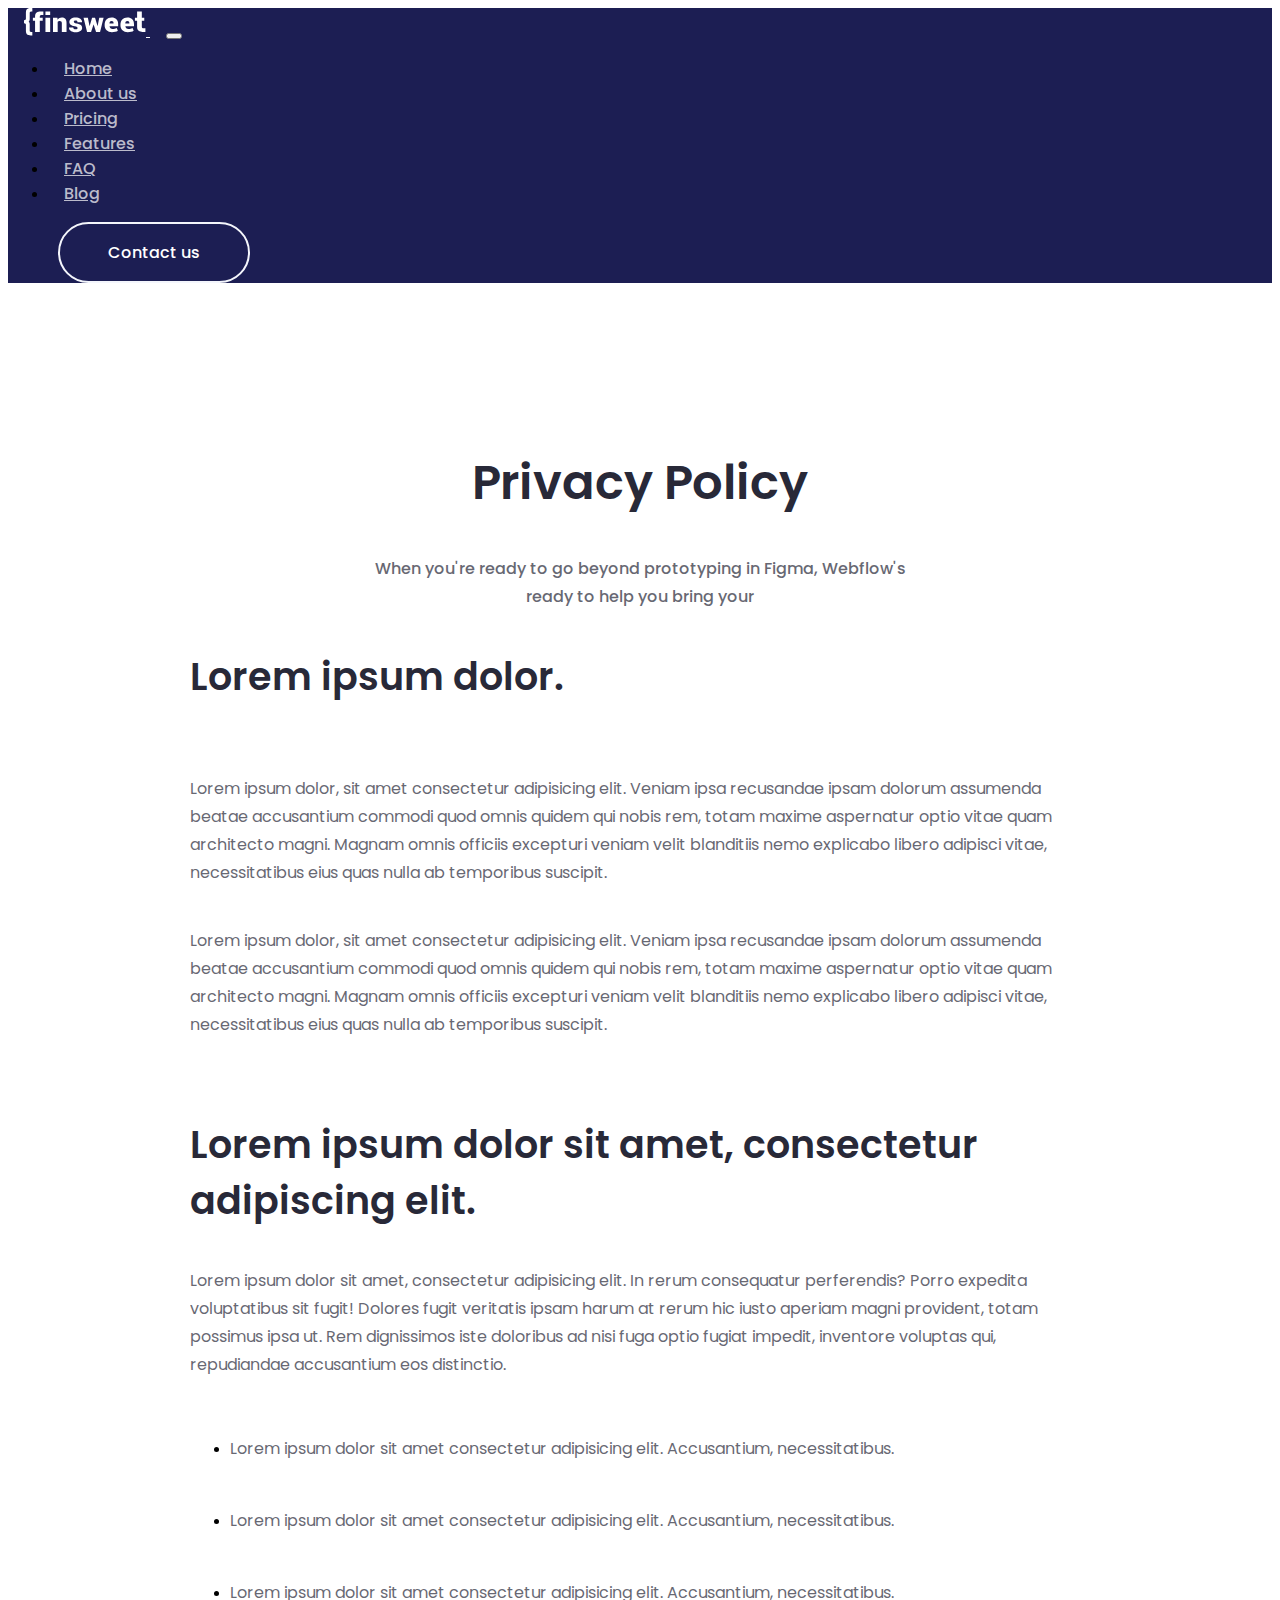
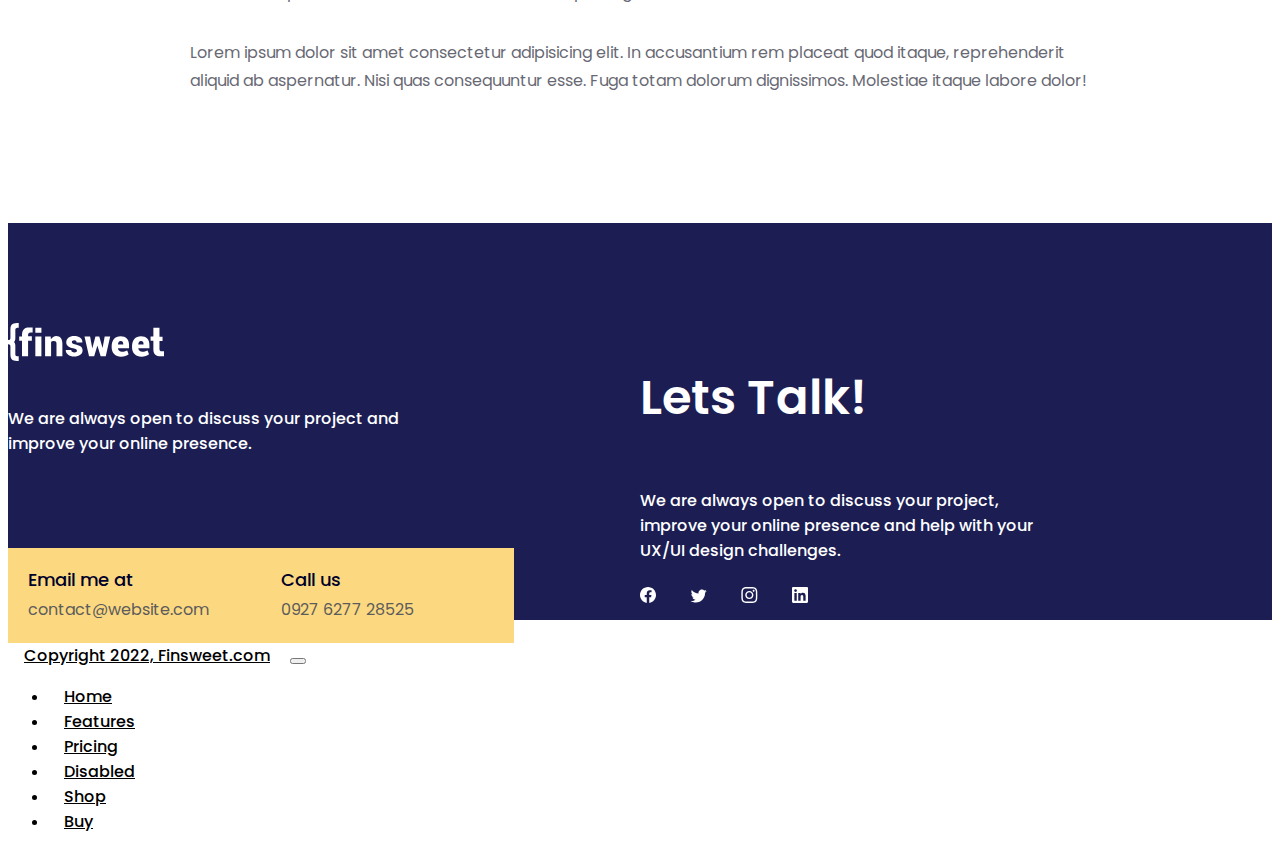
<file: privacy.html>
<!DOCTYPE html>
<html lang="en">
<head>
    <meta charset="UTF-8">
    <meta http-equiv="X-UA-Compatible" content="IE=edge">
    <meta name="viewport" content="width=device-width, initial-scale=1.0">
    <title>Project</title>
    <link href="https://cdn.jsdelivr.net/npm/bootstrap@5.2.3/dist/css/bootstrap.min.css" rel="stylesheet" integrity="sha384-rbsA2VBKQhggwzxH7pPCaAqO46MgnOM80zW1RWuH61DGLwZJEdK2Kadq2F9CUG65" crossorigin="anonymous">
    <link rel="stylesheet" href="css/privacy.css">
</head>
<body>
    

    <nav class="navbar navbar-expand-lg">
        <div class="container-fluid">
           <div class="container">
             <div class="row">
          
              <a class="navbar-brand" href="contact.html"><svg width="122" height="28" viewBox="0 0 122 28" fill="none" xmlns="http://www.w3.org/2000/svg">
                <path d="M1.90595 4.662V10.2626C1.90595 11.1813 1.90595 12.2133 0 12.2133V13.7264V13.7468V15.2221C1.90595 15.2221 1.90595 16.2534 1.90595 17.1727V22.7728C1.90595 27.1192 4.28734 27.4347 8.33667 27.4347V24.0543C6.43072 24.0543 5.71666 23.7737 5.71666 22.6893V17.1442C5.71666 15.8637 5.80457 14.5262 4.68683 13.7171C5.80457 12.9092 5.71666 11.5716 5.71666 10.29V4.746C5.71666 3.66275 6.43131 3.381 8.33667 3.381V8.02094e-07C4.28734 -0.000581727 1.90595 0.315001 1.90595 4.662ZM12.6216 4.48058C11.5804 5.36025 11.0601 6.62375 11.0601 8.26992V9.74867H8.88507V12.8386H11.0601V24.0362H15.7864V12.8386H18.7144V9.74867H15.7864V8.694C15.7864 8.15733 15.9443 7.74375 16.2601 7.45325C16.5759 7.16275 17.0274 7.01808 17.6129 7.01808C17.9005 7.01808 19.3699 7.02275 19.3699 7.02275V3.437C19.3699 3.437 16.7463 3.40842 16.3713 3.40842C15.2303 3.40842 13.6628 3.59975 12.6216 4.48058ZM21.4487 7.00992H26.1756V3.437H21.4487V7.00992ZM21.4487 24.0368H26.1756V9.74867H21.4487V24.0368ZM37.8314 9.48442C36.9391 9.48442 36.1299 9.68508 35.4051 10.0852C34.6803 10.4854 34.0715 11.0431 33.5787 11.7553L33.3975 9.74867H28.9774V24.0362H33.6762V13.7637C33.9178 13.4995 34.2084 13.2913 34.5475 13.1431C34.8866 12.9949 35.2747 12.9185 35.7119 12.9185C36.4092 12.9185 36.9367 13.0882 37.2943 13.4266C37.652 13.7661 37.8314 14.3436 37.8314 15.1632V24.0374H42.5439V15.1766C42.5439 13.1956 42.1277 11.7518 41.2964 10.8448C40.4645 9.93767 39.3091 9.48442 37.8314 9.48442ZM56.7964 16.9919C55.9089 16.31 54.5442 15.7961 52.704 15.4531C51.533 15.2431 50.7538 15.0039 50.3687 14.7397C49.9829 14.4766 49.7898 14.154 49.7898 13.776C49.7898 13.3793 49.9572 13.0556 50.2915 12.7995C50.6258 12.544 51.0397 12.4157 51.5324 12.4157C52.2016 12.4157 52.6873 12.5615 52.9893 12.852C53.2913 13.1425 53.4426 13.5695 53.4426 14.1324H58.0158L58.0439 14.0537C58.1001 12.705 57.5332 11.6089 56.3431 10.759C55.153 9.90908 53.5538 9.48383 51.5462 9.48383C49.6402 9.48383 48.1302 9.9225 47.0143 10.7987C45.8989 11.6748 45.3415 12.7412 45.3415 13.9994C45.3415 15.1877 45.7877 16.1262 46.68 16.8122C47.5722 17.4994 48.8969 18.0052 50.6539 18.3312C51.7693 18.5512 52.5383 18.7997 52.9612 19.0767C53.3846 19.3544 53.5957 19.67 53.5957 20.02C53.5957 20.4517 53.433 20.7853 53.1077 21.0169C52.7823 21.2502 52.3039 21.3687 51.6718 21.3687C50.9099 21.3687 50.3214 21.2176 49.9082 20.9189C49.4943 20.6203 49.2784 20.1314 49.2599 19.4536H44.9935L44.966 19.5323C44.9104 20.748 45.4791 21.8487 46.674 22.834C47.8683 23.8204 49.4925 24.3127 51.5468 24.3127C53.5269 24.3127 55.1183 23.8968 56.3221 23.0644C57.5266 22.2326 58.1282 21.175 58.1282 19.8888C58.1282 18.6398 57.6839 17.6738 56.7964 16.9919ZM73.6198 18.0285H73.5361L71.0548 9.74983H68.0844L65.6306 18.0956H65.5469L63.8879 9.74983H59.5378L63.0931 24.0374H67.0677L69.5346 16.4582H69.6183L72.0727 24.0374H76.0604L79.602 9.74983H75.2519L73.6198 18.0285ZM87.6032 9.48433C85.3629 9.47567 83.64 10.1605 82.4367 11.5383C81.2317 12.9156 80.63 14.6918 80.63 16.8659V17.3682C80.63 19.3573 81.2927 21.0128 82.6161 22.3335C83.9408 23.6547 85.7146 24.3145 87.9363 24.3145C89.1353 24.3145 90.2579 24.1628 91.3038 23.8589C92.3492 23.5556 93.2026 23.1752 93.8617 22.7173L92.7469 19.9967C91.9288 20.3233 91.2524 20.5514 90.7178 20.6838C90.1825 20.8168 89.4691 20.8827 88.5768 20.8827C87.6935 20.8827 86.9878 20.6471 86.4579 20.1763C85.9275 19.7038 85.6123 19.1036 85.5094 18.3732L85.5381 18.2933H94.1541V15.9547C94.1541 13.9656 93.5728 12.39 92.4114 11.2274C91.2512 10.0654 89.6473 9.48433 87.6032 9.48433ZM89.5552 15.5068H85.4975L85.4556 15.4414C85.5304 14.6749 85.7373 14.063 86.077 13.6051C86.4155 13.1483 86.925 12.9191 87.6038 12.9191C88.273 12.9191 88.7646 13.1127 89.0821 13.5001C89.3979 13.8874 89.5564 14.4422 89.5564 15.1637L89.5552 15.5068ZM103.418 9.48433C101.177 9.47567 99.4557 10.1605 98.2513 11.5383C97.048 12.9156 96.4452 14.6918 96.4452 16.8659V17.3682C96.4452 19.3573 97.1078 21.0128 98.4325 22.3335C99.7577 23.6547 101.53 24.3145 103.751 24.3145C104.951 24.3145 106.074 24.1628 107.12 23.8589C108.166 23.5556 109.018 23.1752 109.678 22.7173L108.563 19.9967C107.745 20.3233 107.069 20.5514 106.534 20.6838C105.998 20.8168 105.285 20.8827 104.393 20.8827C103.51 20.8827 102.804 20.6471 102.274 20.1763C101.743 19.7038 101.428 19.1036 101.325 18.3732L101.353 18.2933H109.97V15.9547C109.97 13.9656 109.389 12.39 108.227 11.2274C107.065 10.0654 105.463 9.48433 103.418 9.48433ZM105.369 15.5068H101.313L101.271 15.4414C101.346 14.6749 101.552 14.063 101.891 13.6051C102.229 13.1483 102.739 12.9191 103.418 12.9191C104.087 12.9191 104.58 13.1127 104.897 13.5001C105.214 13.8874 105.371 14.4422 105.371 15.1637V15.5073H105.369V15.5068ZM119.652 20.3309C119.067 20.3309 118.615 20.1863 118.299 19.8958C117.984 19.6053 117.825 19.1905 117.825 18.6538V12.8637H120.277V9.77258H117.825V3.41425H113.099V9.77258H110.923V12.8637H113.099V19.0779C113.099 20.7241 113.619 21.9876 114.66 22.8684C115.7 23.7498 117.267 23.9406 118.41 23.9406C118.786 23.9406 121.409 23.912 121.409 23.912V20.3263C121.409 20.3263 119.941 20.3309 119.652 20.3309Z" fill="white"/>
                </svg>
                </a>
              <button class="navbar-toggler" type="button" data-bs-toggle="collapse" data-bs-target="#navbarNav" aria-controls="navbarNav" aria-expanded="false" aria-label="Toggle navigation">
                <span class="navbar-toggler-icon"></span>
              </button>
              <div class="collapse navbar-collapse" id="navbarNav">
                <ul class="navbar-nav ms-auto">
                  <li class="nav-item">
                    <a class="nav-link" aria-current="page" href="index.html">Home</a>
                  </li>
                  <li class="nav-item">
                    <a class="nav-link" href="index1.html">About us</a>
                  </li>
                  <li class="nav-item">
                    <a class="nav-link" href="index2.html">Pricing</a>
                  </li>
                  <li class="nav-item">
                    <a class="nav-link" href="index3.html">Features</a>
                  </li>
                  <li class="nav-item">
                    <a class="nav-link" href="index4.html">FAQ</a>
                  </li>
                  <li class="nav-item">
                    <a class="nav-link" href="study1.html">Blog</a>
                  </li>
                </ul>
                <button type="button" class="btn btn-lg" href="contact.html">Contact us</button>
              </div>
            
        </div>
      </div>
     </div>
    </nav>


    <div class="container">
        <div class="row">
             <div class="text">
        <h2>Privacy Policy</h2>

        <p class="desc1" >When you're ready to go beyond prototyping in Figma, Webflow's <br> ready to help you bring your</p>

        <h3>Lorem ipsum dolor.</h3>

        <p class="longlorem">Lorem ipsum dolor, sit amet consectetur adipisicing elit. Veniam ipsa recusandae ipsam dolorum assumenda beatae accusantium commodi quod omnis quidem qui nobis rem, totam maxime aspernatur optio vitae quam architecto magni. Magnam omnis officiis excepturi veniam velit blanditiis nemo explicabo libero adipisci vitae, necessitatibus eius quas nulla ab temporibus suscipit.</p>

        <p class="longlorem2">Lorem ipsum dolor, sit amet consectetur adipisicing elit. Veniam ipsa recusandae ipsam dolorum assumenda beatae accusantium commodi quod omnis quidem qui nobis rem, totam maxime aspernatur optio vitae quam architecto magni. Magnam omnis officiis excepturi veniam velit blanditiis nemo explicabo libero adipisci vitae, necessitatibus eius quas nulla ab temporibus suscipit.</p>

        <h3 class="heading3">Lorem ipsum dolor sit amet, consectetur adipiscing elit.</h3>

        <p class="longlorem3">Lorem ipsum dolor sit amet, consectetur adipisicing elit. In rerum consequatur perferendis? Porro expedita voluptatibus sit fugit! Dolores fugit veritatis ipsam harum at rerum hic iusto aperiam magni provident, totam possimus ipsa ut. Rem dignissimos iste doloribus ad nisi fuga optio fugiat impedit, inventore voluptas qui, repudiandae accusantium eos distinctio.</p>

        <ul>
            <li class="unodos"> <p>Lorem ipsum dolor sit amet consectetur adipisicing elit. Accusantium, necessitatibus.</p> </li>

            <li class="unodos2"> <p>Lorem ipsum dolor sit amet consectetur adipisicing elit. Accusantium, necessitatibus.</p></li>

            <li class="unodos3"> <p>Lorem ipsum dolor sit amet consectetur adipisicing elit. Accusantium, necessitatibus.</p></li>
        </ul>

        <p class="longlorem4" >Lorem ipsum dolor sit amet consectetur adipisicing elit. In accusantium rem placeat quod itaque, reprehenderit aliquid ab aspernatur. Nisi quas consequuntur esse. Fuga totam dolorum dignissimos. Molestiae itaque labore dolor!</p>




       </div>
      </div>
    </div>



    <footer>
      <div class="container">
        <div class="row">

          <div class="box-foot">

            <div class="col-foot">
              <div class="read-foot">
                <svg class="svgsvgsvg" width="156" height="38" viewBox="0 0 156 38" fill="none" xmlns="http://www.w3.org/2000/svg">
                  <path d="M151.461 4.77433V13.641H154.552V17.9282H151.461V25.9179C151.461 26.6975 151.653 27.282 152.04 27.6718C152.426 28.0615 153.006 28.2564 153.779 28.2564C154.165 28.2564 156 28.2564 156 28.2564V33.3231C156 33.3231 152.619 33.3231 152.136 33.3231C150.591 33.3231 148.659 33.0308 147.307 31.7641C145.954 30.4974 145.375 28.841 145.375 26.5026V17.8308H142.574V13.5436H145.375V4.77433H151.461ZM133.397 33.7128C130.596 33.7128 128.181 32.7385 126.539 30.9846C124.8 29.2308 124.027 26.8923 124.027 24.1641V23.4821C124.027 20.4615 124.8 18.0256 126.346 16.0769C127.891 14.2256 130.113 13.2513 133.011 13.2513C135.619 13.2513 137.744 14.0307 139.193 15.5897C140.739 17.2461 141.414 19.3898 141.414 22.118V25.3333H130.306V25.4307C130.403 26.5026 130.886 27.1846 131.562 27.8667C132.238 28.5487 133.204 28.841 134.266 28.841C135.426 28.841 136.295 28.7436 136.971 28.5487C137.647 28.3538 138.613 28.0616 139.579 27.5744L141.028 31.3743C140.159 32.0564 139.096 32.5436 137.744 33.0308C136.392 33.518 134.846 33.7128 133.397 33.7128ZM132.914 17.9282C132.045 17.9282 131.369 18.2205 130.982 18.9025C130.596 19.5846 130.306 20.4615 130.209 21.4359L130.306 21.5333H135.522V21.0462C135.522 19.9743 135.329 19.2923 134.943 18.8051C134.363 18.1231 133.783 17.9282 132.914 17.9282ZM113.016 33.7128C110.214 33.7128 107.799 32.7385 106.157 30.9846C104.516 29.2308 103.646 26.8923 103.646 24.1641V23.4821C103.646 20.4615 104.419 18.0256 105.964 16.0769C107.51 14.2256 109.731 13.2513 112.629 13.2513C115.238 13.2513 117.362 14.0307 118.812 15.5897C120.26 17.1487 121.033 19.3898 121.033 22.118V25.3333H109.925V25.4307C110.021 26.5026 110.504 27.1846 111.181 27.8667C111.856 28.5487 112.822 28.841 113.885 28.841C115.044 28.841 115.913 28.7436 116.59 28.5487C117.266 28.3538 118.232 28.0616 119.198 27.5744L120.647 31.3743C119.777 32.0564 118.715 32.5436 117.362 33.0308C116.107 33.518 114.561 33.7128 113.016 33.7128ZM112.629 17.9282C111.76 17.9282 111.084 18.2205 110.698 18.9025C110.311 19.5846 110.021 20.4615 109.925 21.4359L110.021 21.5333H115.238V21.0462C115.238 19.9743 115.044 19.2923 114.658 18.8051C114.078 18.1231 113.499 17.9282 112.629 17.9282ZM94.5664 24.9436L96.6912 13.4462H102.197L97.7537 33.2256H92.6342L89.4469 22.7026H89.3499L86.1626 33.2256H81.0432L76.5031 13.5436H82.1056L84.2305 25.1385H84.3268L87.4184 13.5436H91.2821L94.5664 24.9436ZM68.9684 27.6718C68.9684 27.1846 68.6787 26.6975 68.0993 26.3077C67.5199 25.9179 66.5538 25.5282 65.1047 25.2359C62.8831 24.7487 61.1443 24.0667 59.9852 23.1897C58.8261 22.2154 58.2465 20.9487 58.2465 19.2923C58.2465 17.5385 59.0193 16.0769 60.3716 14.8103C61.8205 13.5436 63.7526 13.0564 66.1671 13.0564C68.6787 13.0564 70.8036 13.641 72.2527 14.8103C73.7982 15.9795 74.4746 17.441 74.3775 19.3897V19.4872H68.5824C68.5824 18.7077 68.389 18.1231 68.0023 17.7333C67.6163 17.3436 66.9399 17.1487 66.1671 17.1487C65.4914 17.1487 65.0084 17.3436 64.5253 17.7333C64.0423 18.1231 63.8489 18.5129 63.8489 19.0974C63.8489 19.6821 64.1386 20.0718 64.6217 20.4615C65.1047 20.8513 66.1671 21.1436 67.6163 21.4359C69.9345 21.9231 71.7696 22.6052 72.8321 23.4821C73.9915 24.4564 74.5709 25.7231 74.5709 27.4769C74.5709 29.2308 73.7982 30.6923 72.2527 31.8615C70.7072 33.0308 68.6787 33.6153 66.1671 33.6153C63.5592 33.6153 61.4342 32.9333 59.8886 31.5692C58.3432 30.2051 57.667 28.7436 57.7636 26.9897V26.8923H63.2695C63.2695 27.8667 63.5592 28.5487 64.1386 28.841C64.7187 29.1333 65.4914 29.5231 66.3605 29.5231C67.2296 29.5231 67.8096 29.3282 68.1957 29.0359C68.775 28.7436 68.9684 28.2564 68.9684 27.6718ZM42.6948 13.4462L42.888 16.1744C43.5641 15.2 44.3369 14.4206 45.2063 13.9334C46.1722 13.3487 47.1381 13.0564 48.2973 13.0564C50.1326 13.0564 51.6781 13.7385 52.7406 14.9077C53.8032 16.0769 54.3827 18.1231 54.3827 20.8513V33.2256H48.4905V20.9487C48.4905 19.7795 48.2973 19.0974 47.8143 18.6102C47.3314 18.1231 46.6552 17.9282 45.7858 17.9282C45.2063 17.9282 44.7233 18.0257 44.2403 18.2205C43.7574 18.4154 43.371 18.7077 43.0812 19.0974V33.3231H37.0923V13.5436H42.6948V13.4462ZM33.4218 9.74361H27.3363V4.77433H33.4218V9.74361ZM33.4218 33.3231H27.3363V13.5436H33.4218V33.3231ZM14.0062 33.3231V17.7333H11.205V13.4462H14.0062V11.4C14.0062 9.15898 14.6824 7.40514 15.9381 6.13849C17.2904 4.87184 19.3189 4.57949 20.7679 4.57949C21.2508 4.57949 24.6316 4.57949 24.6316 4.57949V9.54871C24.6316 9.54871 22.7963 9.54871 22.41 9.54871C21.6372 9.54871 21.0576 9.74361 20.6713 10.1333C20.2849 10.5231 20.0917 11.1077 20.0917 11.8872V13.3487H23.8589V17.6359H20.0917V33.1282H14.0062V33.3231ZM2.41487 6.43078C2.41487 0.487184 5.50588 0 10.722 0V4.67694C8.30713 4.67694 7.34117 5.06668 7.34117 6.52823V14.2256C7.34117 15.9795 7.43778 17.8308 5.98885 19C7.43778 20.1692 7.34117 21.9231 7.34117 23.7744V31.4718C7.34117 33.0308 8.30713 33.3231 10.722 33.3231V38C5.50588 38 2.41487 37.5128 2.41487 31.5692V23.7744C2.41487 22.5077 2.41487 21.1436 0 21.1436V19.0974V17.0513C2.41487 17.0513 2.41487 15.5898 2.41487 14.4205V6.43078Z" fill="white"/>
                  </svg>

                  <p class="justendit"> We are always open to discuss your project and<br> improve your online presence. </p>

                  <div class="box-foot1">

                    <div class="col-foot1">
                      <div class="read-foot1">
                        <p>Email me at</p>
                        <p id="mymy">contact@website.com</p>
                      </div>
                    </div>

                    <div class="col-foot1">
                      <div class="read-foot1">
                        <p>Call us</p>
                        <p id="mymy1">0927 6277 28525</p>
                      </div>
                    </div>

                  </div>
                  
              </div>
            </div>

            <div class="col-foot">
              <div class="read-foot">
                <h2> Lets Talk! </h2>

                <p id="mymy3">We are always open to discuss your project,<br> improve your online presence and help with your<br> UX/UI design challenges.</p>

                <a href="#"><svg class="iconsicons1" width="16" height="16" viewBox="0 0 16 16" fill="none" xmlns="http://www.w3.org/2000/svg">
                  <path d="M16 8C16 3.58172 12.4183 0 8 0C3.58172 0 0 3.58172 0 8C0 11.993 2.92547 15.3027 6.75 15.9028V10.3125H4.71875V8H6.75V6.2375C6.75 4.2325 7.94438 3.125 9.77172 3.125C10.6467 3.125 11.5625 3.28125 11.5625 3.28125V5.25H10.5538C9.56 5.25 9.25 5.86672 9.25 6.5V8H11.4688L11.1141 10.3125H9.25V15.9028C13.0745 15.3027 16 11.993 16 8Z" fill="white"/>
                  </svg></a>
                

                  <a href="#"><svg class="iconsicons" width="17" height="14" viewBox="0 0 17 14" fill="none" xmlns="http://www.w3.org/2000/svg">
                    <path d="M5.69945 13.5005C11.7357 13.5005 15.0382 8.49829 15.0382 4.16173C15.0382 4.0211 15.0351 3.87735 15.0288 3.73673C15.6713 3.27213 16.2257 2.69666 16.666 2.03735C16.0677 2.30356 15.4324 2.47741 14.782 2.55298C15.4669 2.14243 15.9797 1.49747 16.2254 0.737666C15.5811 1.11953 14.8764 1.3889 14.1416 1.53423C13.6466 1.0082 12.992 0.659899 12.2791 0.543189C11.5663 0.426479 10.8348 0.547855 10.1978 0.888553C9.56088 1.22925 9.05388 1.77029 8.75525 2.42803C8.45661 3.08577 8.38297 3.82357 8.5457 4.52735C7.24101 4.46188 5.96464 4.12296 4.79934 3.53255C3.63403 2.94215 2.60581 2.11345 1.78133 1.10017C1.36228 1.82265 1.23405 2.67759 1.4227 3.49122C1.61135 4.30485 2.10272 5.01612 2.79695 5.48048C2.27577 5.46393 1.766 5.32361 1.30977 5.0711V5.11173C1.3093 5.86992 1.57141 6.60488 2.05156 7.19167C2.5317 7.77846 3.20023 8.18086 3.94352 8.33048C3.46072 8.46257 2.954 8.48182 2.46258 8.38673C2.67232 9.03878 3.0804 9.60908 3.62986 10.018C4.17933 10.427 4.84276 10.6542 5.52758 10.668C4.36497 11.5812 2.9288 12.0766 1.45039 12.0742C1.18821 12.0738 0.926282 12.0578 0.666016 12.0261C2.16792 12.9897 3.91504 13.5014 5.69945 13.5005Z" fill="white"/>
                    </svg></a>
                  
                    <a href="#"><svg class="iconsicons" width="17" height="16" viewBox="0 0 17 16" fill="none" xmlns="http://www.w3.org/2000/svg">
                      <path d="M8.33399 1.44062C10.4715 1.44062 10.7246 1.45 11.5652 1.4875C12.3465 1.52187 12.7684 1.65313 13.0496 1.7625C13.4215 1.90625 13.6902 2.08125 13.9684 2.35938C14.2496 2.64062 14.4215 2.90625 14.5652 3.27813C14.6746 3.55938 14.8059 3.98438 14.8402 4.7625C14.8777 5.60625 14.8871 5.85938 14.8871 7.99375C14.8871 10.1313 14.8777 10.3844 14.8402 11.225C14.8059 12.0063 14.6746 12.4281 14.5652 12.7094C14.4215 13.0813 14.2465 13.35 13.9684 13.6281C13.6871 13.9094 13.4215 14.0813 13.0496 14.225C12.7684 14.3344 12.3434 14.4656 11.5652 14.5C10.7215 14.5375 10.4684 14.5469 8.33399 14.5469C6.19649 14.5469 5.94336 14.5375 5.10274 14.5C4.32148 14.4656 3.89961 14.3344 3.61836 14.225C3.24648 14.0813 2.97773 13.9063 2.69961 13.6281C2.41836 13.3469 2.24648 13.0813 2.10273 12.7094C1.99336 12.4281 1.86211 12.0031 1.82773 11.225C1.79023 10.3813 1.78086 10.1281 1.78086 7.99375C1.78086 5.85625 1.79023 5.60313 1.82773 4.7625C1.86211 3.98125 1.99336 3.55938 2.10273 3.27813C2.24648 2.90625 2.42148 2.6375 2.69961 2.35938C2.98086 2.07812 3.24648 1.90625 3.61836 1.7625C3.89961 1.65313 4.32461 1.52187 5.10274 1.4875C5.94336 1.45 6.19649 1.44062 8.33399 1.44062ZM8.33399 0C6.16211 0 5.89023 0.009375 5.03711 0.046875C4.18711 0.084375 3.60273 0.221875 3.09648 0.41875C2.56836 0.625 2.12148 0.896875 1.67773 1.34375C1.23086 1.7875 0.958984 2.23438 0.752734 2.75938C0.555859 3.26875 0.418359 3.85 0.380859 4.7C0.343359 5.55625 0.333984 5.82812 0.333984 8C0.333984 10.1719 0.343359 10.4438 0.380859 11.2969C0.418359 12.1469 0.555859 12.7313 0.752734 13.2375C0.958984 13.7656 1.23086 14.2125 1.67773 14.6562C2.12148 15.1 2.56836 15.375 3.09336 15.5781C3.60273 15.775 4.18398 15.9125 5.03398 15.95C5.88711 15.9875 6.15898 15.9969 8.33086 15.9969C10.5027 15.9969 10.7746 15.9875 11.6277 15.95C12.4777 15.9125 13.0621 15.775 13.5684 15.5781C14.0934 15.375 14.5402 15.1 14.984 14.6562C15.4277 14.2125 15.7027 13.7656 15.9059 13.2406C16.1027 12.7313 16.2402 12.15 16.2777 11.3C16.3152 10.4469 16.3246 10.175 16.3246 8.00313C16.3246 5.83125 16.3152 5.55938 16.2777 4.70625C16.2402 3.85625 16.1027 3.27188 15.9059 2.76562C15.709 2.23438 15.4371 1.7875 14.9902 1.34375C14.5465 0.9 14.0996 0.625 13.5746 0.421875C13.0652 0.225 12.484 0.0875 11.634 0.05C10.7777 0.009375 10.5059 0 8.33399 0Z" fill="white"/>
                      <path d="M8.33398 3.89062C6.06523 3.89062 4.22461 5.73125 4.22461 8C4.22461 10.2688 6.06523 12.1094 8.33398 12.1094C10.6027 12.1094 12.4434 10.2688 12.4434 8C12.4434 5.73125 10.6027 3.89062 8.33398 3.89062ZM8.33398 10.6656C6.86211 10.6656 5.66836 9.47188 5.66836 8C5.66836 6.52813 6.86211 5.33437 8.33398 5.33437C9.80586 5.33437 10.9996 6.52813 10.9996 8C10.9996 9.47188 9.80586 10.6656 8.33398 10.6656Z" fill="white"/>
                      <path d="M13.5652 3.72891C13.5652 4.26016 13.134 4.68828 12.6059 4.68828C12.0746 4.68828 11.6465 4.25703 11.6465 3.72891C11.6465 3.19766 12.0777 2.76953 12.6059 2.76953C13.134 2.76953 13.5652 3.20078 13.5652 3.72891Z" fill="white"/>
                      </svg></a>
                    
                      
                      <a href="#"><svg class="iconsicons" width="16" height="16" viewBox="0 0 16 16" fill="none" xmlns="http://www.w3.org/2000/svg">
                        <path d="M14.8156 0H1.18125C0.528125 0 0 0.515625 0 1.15313V14.8438C0 15.4813 0.528125 16 1.18125 16H14.8156C15.4688 16 16 15.4813 16 14.8469V1.15313C16 0.515625 15.4688 0 14.8156 0ZM4.74687 13.6344H2.37188V5.99687H4.74687V13.6344ZM3.55938 4.95625C2.79688 4.95625 2.18125 4.34062 2.18125 3.58125C2.18125 2.82188 2.79688 2.20625 3.55938 2.20625C4.31875 2.20625 4.93437 2.82188 4.93437 3.58125C4.93437 4.3375 4.31875 4.95625 3.55938 4.95625ZM13.6344 13.6344H11.2625V9.92188C11.2625 9.0375 11.2469 7.89687 10.0281 7.89687C8.79375 7.89687 8.60625 8.8625 8.60625 9.85938V13.6344H6.2375V5.99687H8.5125V7.04063H8.54375C8.85938 6.44063 9.63438 5.80625 10.7875 5.80625C13.1906 5.80625 13.6344 7.3875 13.6344 9.44375V13.6344Z" fill="white"/>
                        </svg></a>
                      
                        
                    
                  
              </div>
            </div>

          </div>

        </div>
      </div>


      <nav class="navbar navbar-expand-lg navbarnavbar">
        <div class="container-fluid">
           <div class="container">
             <div class="row">
          
              <a class="navbar-brand navbar-brand1" href="privacy.html">Copyright 2022, Finsweet.com</a>
              <button class="navbar-toggler ms-auto" type="button" data-bs-toggle="collapse" data-bs-target="#navbarNav" aria-controls="navbarNav" aria-expanded="false" aria-label="Toggle navigation">
                <span class="navbar-toggler-icon"></span>
              </button>
              <div class="collapse navbar-collapse" id="navbarNav">
                <ul class="navbar-nav ms-auto">
                  <li class="nav-item">
                    <a class="nav-link nav-link1" aria-current="page" href="#">Home</a>
                  </li>
                  <li class="nav-item">
                    <a class="nav-link nav-link1" href="#">Features</a>
                  </li>
                  <li class="nav-item">
                    <a class="nav-link nav-link1" href="#">Pricing</a>
                  </li>
                  <li class="nav-item">
                    <a class="nav-link nav-link1" href="#">Disabled</a>
                  </li>
                  <li class="nav-item">
                    <a class="nav-link nav-link1" href="#">Shop</a>
                  </li>
                  <li class="nav-item">
                    <a class="nav-link nav-link1" href="#">Buy</a>
                  </li>
                </ul>
              </div>
            
        </div>
      </div>
     </div>
    </nav>

     </footer>



    





   

    <script src="https://cdn.jsdelivr.net/npm/bootstrap@5.2.3/dist/js/bootstrap.bundle.min.js" integrity="sha384-kenU1KFdBIe4zVF0s0G1M5b4hcpxyD9F7jL+jjXkk+Q2h455rYXK/7HAuoJl+0I4" crossorigin="anonymous"></script>
</body>
</html>
</file>
<file: css/contact.css>
@import url('https://fonts.googleapis.com/css2?family=Poppins:wght@600&display=swap%27');

.navbar{
    background-color: #1C1E53;
}

.row>*{
    width: auto;
}

.navbar-brand{
    color: white;
    padding: 32px 16px;
}

.nav-link{
    color: #BBBBCB;
    padding: 32px 16px !important;
    font-family: 'Poppins';
    font-style: normal;
    font-weight: 500;
    font-size: 16px;
}

.nav-link:hover{
    color: white;
}

.btn-lg{
    background-color: inherit;
    padding: 16px 48px;
    border-radius: 41px;
    border: 2px solid #F4F6FC;
    color: white;
    margin-left: 50px;
    font-family: 'Poppins';
    font-style: normal;
    font-weight: 500;
    font-size: 16px;
}

.btn-lg:hover{
    background-color: inherit;
    padding: 16px 48px;
    border-radius: 41px;
    border: 2px solid #98a6cf;
    color: white;
    margin-left: 50px;
}



.text h2{
    font-family: 'Poppins';
    font-style: normal;
    font-weight: 600;
    font-size: 48px;
    line-height: 64px;
    text-align: center;
    padding-top: 128px;
    color: #282938;
}

.text{
    width: 900px;
    margin-left: auto;
    margin-right: auto;
}

.text p{
    font-family: 'Poppins';
    font-style: normal;
    font-weight: 400;
    font-size: 16px;
    line-height: 28px;
    text-align: center;
    padding-top: 16px;
    color: #282938;
    opacity: 0.7;
}

.login{
    width: 1061px;
    height: 640px;
    background-color: #F4F6FC;
    border-radius: 12px;
    margin: auto;
}


.namepls{
    font-family: 'Poppins';
    font-style: normal;
    font-weight: 500;
    font-size: 18px;
    line-height: 32px;
    padding-top: 55px;
    padding-left: 77px;
    height: 50px;
}

.login{
    display: flex;
    flex-wrap: nowrap;
}

.col-33{
    width: 438px;
    height: 102px;
    margin-top: 55px;
    margin-left: 77px;
}




*{
    padding: 0;
    margin: 0;
    box-sizing: border-box;
}

body, input,textarea, a{
    font-family: 'Roboto', sans-serif;
}
#section-wrapper{
    width: 100%;
    padding: 10px;
}
.box-wrapper{
    position: relative;
    display: table;
    width:1100px;
    margin:auto;
    margin-top:35px;
    border-radius: 30px;
}
.info-wrap{
    width:35%;
    height: 551px;
    padding: 40px;
    float: left;
    display: block;
    border-radius: 30px 0px 0px 30px;
    background: linear-gradient(144deg, rgba(126,39,156,1) 0%, rgba(49,39,157,1) 49%);
    color: #fff;
}

.info-sub-title{
    font-size: 18px;
    font-weight: 300;
    margin-top: 17px;
    letter-spacing: 0.5px;
    line-height: 26px;
}
.info-details {
    list-style: none;
    margin: 60px 0px;
}
.info-details li {
    margin-top: 25px;
    font-size: 18px;
    color: #fff;
}
.info-details li i {
    background: #1C1E53;
    padding: 12px;
    border-radius: 50%;
    margin-right: 5px;
}
.info-details li a {
    color: #fff;
    text-decoration: none;
}
.info-details li a:hover {
    color: #1C1E53;
}
.social-icons {
    list-style: none;
    text-align: center;
    margin: 20px 0px;
}
.social-icons li {
    display: inline-block;
}
.social-icons li i {
    background: #1C1E53;
    color: #fff;
    padding: 15px;
    font-size: 20px;
    border-radius: 22%;
    margin: 0px 5px;
    cursor: pointer;
    transition: all .5s;
}
.social-icons li i:hover {
    background: #fff;
    color: #000000;
}
.form-wrap{
    width:65%;
    float: right;
    padding:40px 25px 35px 25px;
    border-radius: 0px 30px 30px 0px;
    background: #ecf0f3;
    height: 551px;
}
.form-title{
    text-align: left;
    margin-left: 23px;
    font-size: 28px;
    letter-spacing: 0.5px;
}
.form-fields{
    display: table;
    width: 100%;
    padding: 15px 5px 5px 5px;
}
.form-fields input,.form-fields textarea{
    border: none;
    outline:none;
    background: none;
    font-size: 18px;
    color:#555;
    padding: 20px 10px 20px 5px;
    width:100%
}
.form-fields textarea{
    height: 150px;
    resize: none;
}
.form-group{
    width: 46%;
    float: left;
    padding: 0px 30px;
    margin: 14px 12px;
    border-radius: 12px;
    box-shadow: 8px 8px 8px #cbced1, -8px -8px 8px #ffffff;
}

.form-fields .form-group:last-child {
    width: 96%;
}

.submit-button{
    width: 200px;
    height: 60px;
    margin: 0px 12px;
    border-radius: 30px;
    font-size: 20px;;
    font-weight: 700;
    outline: none;
    border:none;
    cursor: pointer;
    color:#fff;
    text-align: center;
    background: #1C1E53;
    box-shadow: 3px 3px 8px #b1b1b1, -3px -3px 8px #ffffff;
    transition: .5s;
}
.submit-button:hover{
    background: #31279d;
}


footer{
    background-color: #1C1E53;
}

.box-foot{
    display: flex;
    flex-wrap: wrap;
    width: 100%;
}

.col-foot{
    width: 50%;
}

.svgsvgsvg{
    margin-top: 100px;
}

.read-foot p{
    font-family: 'Poppins';
    font-style: normal;
    font-weight: 500;
    font-size: 16px;
    color: white;
    padding-top: 25px;
    padding-bottom: 86px;
}

.box-foot1{
    display: flex;
    flex-wrap: wrap;

}

.col-foot1{
    width: 40%;
    background-color: rgba(252, 217, 128, 1);
}

.read-foot1{
    height: 95px;
    padding-left: 0;
}

.read-foot1 p{
    font-family: 'Poppins';
    font-style: normal;
    font-weight: 500;
    font-size: 18px;
    padding: 18px 0 1px 20px;
    margin: 0;
    color: rgb(0, 0, 43);
    font-family: 'Poppins';
    font-style: normal;
    font-weight: 500;
    font-size: 18px;
}

#mymy{
    padding-top: 3px;
    color: #5c5c5c;
    font-family: 'Poppins';
    font-style: normal;
    font-weight: 400;
    font-size: 16px;
}

#mymy1{
    padding-top: 3px;
    color: #5c5c5c;
    font-family: 'Poppins';
    font-style: normal;
    font-weight: 400;
    font-size: 16px;
}

.read-foot h2{
    padding-top: 100px;
    font-family: 'Poppins';
    font-style: normal;
    font-weight: 600;
    font-size: 48px;
    color: white;
}

#mymy3{
    padding-top: 14px;
    padding-bottom: 8px;
}


.iconsicons{
    margin: 0 15px;
}

.iconsicons1{
    margin-right: 15px;
}

.navbarnavbar{
    background-color: white;
}

.nav-link1{
    color: black;
}

.nav-link1:hover{
    color: black;
}

.navbar-brand1{
    color: black;
    font-family: 'Poppins';
    font-style: normal;
    font-weight: 500;
    font-size: 16px;
}



@media only screen and (max-width: 1109px) {
    .box-wrapper{
        width: 100%;
    }
    .info-wrap,
    .form-wrap{
        width: 100%;
        height: inherit;
        float: none;  
    }
    .info-wrap{
        border-radius: 30px 30px 0px 0px;
    }
    .form-wrap{
        border-radius: 0px 0px 30px 30px;
    }
    .form-group{
        width: 100%;
        float: none;
        margin: 25px 0px;
    }
    .form-fields .form-group:last-child, 
    .submit-button{
        width: 100%;
    }
    .submit-button{
        margin: 10px 0px;
    }
   
}

@media (max-width: 1000px){
    .col-foot{
        width: 100%;
    }

    .justendit{
        padding-bottom: 20px !important;
    }

    .read-foot h2{
        padding-top: 40px;
    }

    .box-foot{
        height: 640px;
    }
}

@media (max-width: 576px){
    .col-foot{
        margin: 10px;
    }

    .col-foot1{
        width: 80%;
    }

    .box-foot{
        height: 740px;
    }

    .row>* {
        padding-left: 10px;
    }
}


@media (max-width: 430px){
    .box-foot{
        height: 800px;
    }
}
</file>
<file: css/style3.css>
@import url('https://fonts.googleapis.com/css2?family=Poppins:wght@600&display=swap');

.navbar{
    background-color: #1C1E53;
}

.row>*{
    width: auto !important;
}

.navbar-brand{
    color: white;
    padding: 21px 16px;
}

.nav-link{
    color: #BBBBCB;
    padding: 25px 16px !important;
    font-family: 'Poppins';
    font-style: normal;
    font-weight: 500;
    font-size: 16px;
}

.nav-link:hover{
    color: white;
}

.btn-lg{
    background-color: inherit;
    padding: 16px 48px;
    border-radius: 41px;
    border: 2px solid #F4F6FC;
    color: white;
    margin-left: 50px;
    font-family: 'Poppins';
    font-style: normal;
    font-weight: 500;
    font-size: 16px;
}

.btn-lg:hover{
    background-color: inherit;
    padding: 16px 48px;
    border-radius: 41px;
    border: 2px solid #98a6cf;
    color: white;
    margin-left: 50px;
}

.texttext{
    text-align: center;
    margin-bottom: 60px;
}

.texttext h2{
    font-family: 'Poppins';
    font-style: normal;
    font-weight: 600;
    font-size: 48px;
    margin-top: 128px;
    padding-bottom: 13px;
}

.texttext p{
    font-family: 'Poppins';
    font-style: normal;
    font-weight: 500;
    font-size: 16px;
}

.box1{
    display: flex;
    flex-wrap: wrap;
}

.col1{
    width: 33%;
    padding: 15px;
}

.read1 h3{
    font-family: 'Poppins';
    font-style: normal;
    font-weight: 600;
    font-size: 38px;
}

.read1 p{
    font-family: 'Poppins';
    font-style: normal;
    font-weight: 500;
    font-size: 16px;
}

.read1 h6{
    font-family: 'Poppins';
    font-style: normal;
    font-weight: 500;
    font-size: 24px;
    padding-top: 20px;
    margin-bottom: 8px;
}

.read1{
    position: relative;
    background-color: #F4F6FC;
    border-radius: 12px;
    padding: 64px 0 0 48px;
}

.mymy{
    font-family: 'Poppins';
    font-style: normal;
    font-weight: 400;
    font-size: 16px;
    position: absolute;
    top: 75px;
    left: 155px;
    text-decoration: none;
}

.nono1{
    color: rgba(252, 217, 128, 1);
}

.mycomplex{
    left: 195px !important;
}

.read1 ul{
    margin-top: 70px;
    padding-left: 0;
}

.nono{
    background-color: rgba(28, 30, 83, 1);
}

.nono h3{
    color: white;
}

.nono p{
    color: white;
}

.LMG li a{
    color: white !important; 
}

.nono h6{
    color: white;
}

.read1 ul li{
    padding: 10px 10px 10px 0;
    list-style: none;
    
}

.read1 ul li a{
    font-family: 'Poppins';
    font-style: normal;
    font-weight: 400;
    font-size: 16px;
    color: black;
    text-decoration: none;
}

li{
    position: relative;
}
.disabled1 svg{
    color:rgba(252, 128, 173, 1)
}


.disabled1 p{
    opacity: 70%;
    position: absolute;
    bottom: -8px;
    left: 20px;
}

.onlyones p{
    opacity: 100%;
}

.mygod{
    margin-top: 46px !important;
}

.mygod1{
    margin-top: 25px !important;
}

.btn-lg{
    background-color: inherit;
    padding: 16px 48px;
    border-radius: 41px;
    border: 2px solid #F4F6FC;
    color: white;
    margin-left: 50px;
    font-family: 'Poppins';
    font-style: normal;
    font-weight: 500;
    font-size: 16px;
}

.btn-lg:hover{
    background-color: inherit;
    padding: 16px 48px;
    border-radius: 41px;
    border: 2px solid #98a6cf;
    color: white;
    margin-left: 50px;
}

.mybutton{
    background-color: rgba(252, 217, 128, 1);
    border: none;
    color: rgba(27, 28, 43, 1);
    padding: 16px 70px;
    margin: 0;
    font-family: 'poppins';
    font-style: normal;
    font-weight: 600;
    font-size: 18px;
    margin-top: 70px;
    margin-left: 17px;
    margin-bottom: 52px;
}

.mybutton:hover{
    background-color: rgb(252, 222, 147);
    border: none;
    color: rgba(27, 28, 43, 1);
    padding: 16px 56px;
    margin: 0;
    font-family: 'poppins';
    font-style: normal;
    font-weight: 600;
    font-size: 18px;
}

.bruh{
    padding: 15px 70px;
    background-color: rgba(40, 41, 56, 1);
    color: white;
    font-family: 'Manrope';
    font-style: normal;
    font-weight: 600;
    font-size: 18px;
}

.boxbox6{
    display: flex;
    flex-wrap: wrap;
}

.colcol6{
    width: 35% !important;
    padding-top: 100px;
}

.colcol66{
    width: 65% !important;
    padding-top: 100px 0;
}

.readread6 h3{
    font-family: 'Poppins';
    font-style: normal;
    font-weight: 600;
    font-size: 38px;
    padding-bottom: 20px;
}

.readread6 a{
    font-family: 'Poppins';
    font-style: normal;
    font-weight: 500;
    font-size: 18px;
    color: royalblue;
    text-decoration: none;
}

.box-list{
    display: flex;
    flex-wrap: wrap;
    padding-top: 100px;
}

.col-list{
    width: 100%;
    padding: 5px;
}

.read-list h6{
    font-family: 'Poppins';
    font-style: normal;
    font-weight: 500;
    font-size: 24px;
    padding: 10px 10px 16px 60px;
}

.read-list{
    border-bottom: 2px solid #ECECF1;
    position: relative;
    padding: 20px 0;
}

.read-list p{
    font-family: 'Poppins';
    font-style: normal;
    font-weight: 500;
    font-size: 18px;
    color: #BBBBCB;
    padding-left: 60px;
}

.svgsvg1{
    position: absolute;
    left: 0;
    top: 35px;
}

.svgsvg{
    position: absolute;
    right: 0 !important;
    top: 35px;
}

.row>* {
    max-width: 100%;
    padding-right: calc(var(--bs-gutter-x) * 0);
    padding-left: calc(var(--bs-gutter-x) * 0);
}

.box-input{
    display: flex;
    flex-wrap: wrap;
    margin: 100px;
}

.col-input{
    width: 50%;
}

.read-input{
    padding: 100px;
}

.read-input1{
    padding: 100px 100px 10px 100px;
}

.read-input h1{
    font-family: 'Poppins';
    font-style: normal;
    font-weight: 600;
    font-size: 54px;
    padding-bottom: 24px;
    color: white;
}

.read-input p{
    font-family: 'Poppins';
    font-style: normal;
    font-weight: 500;
    font-size: 16px;
    color: white;
}

.read-input{
    height: 691px;
    background-image: url(https://images.pexels.com/photos/3228878/pexels-photo-3228878.jpeg?auto=compress&cs=tinysrgb&w=1260&h=750&dpr=1);
    background-blend-mode: overlay;
    background-repeat: no-repeat;
    background-position: center;
    background-size: cover;
    background-color: rgb(75, 77, 112);
}

footer{
    background-color: #1C1E53;
}

.box-foot{
    display: flex;
    flex-wrap: wrap;
    width: 100%;
}

.col-foot{
    width: 50%;
}

.svgsvgsvg{
    margin-top: 100px;
}

.read-foot p{
    font-family: 'Poppins';
    font-style: normal;
    font-weight: 500;
    font-size: 16px;
    color: white;
    padding-top: 25px;
    padding-bottom: 86px;
}

.box-foot1{
    display: flex;
    flex-wrap: wrap;

}

.col-foot1{
    width: 40%;
    background-color: rgba(252, 217, 128, 1);
}

.read-foot1{
    height: 95px;
    padding-left: 0;
}

.read-foot1 p{
    font-family: 'Poppins';
    font-style: normal;
    font-weight: 500;
    font-size: 18px;
    padding: 18px 0 1px 20px;
    margin: 0;
    color: rgb(0, 0, 43);
    font-family: 'Poppins';
    font-style: normal;
    font-weight: 500;
    font-size: 18px;
}

#mymy{
    padding-top: 3px;
    color: #5c5c5c;
    font-family: 'Poppins';
    font-style: normal;
    font-weight: 400;
    font-size: 16px;
}

#mymy1{
    padding-top: 3px;
    color: #5c5c5c;
    font-family: 'Poppins';
    font-style: normal;
    font-weight: 400;
    font-size: 16px;
}

.read-foot h2{
    padding-top: 100px;
    font-family: 'Poppins';
    font-style: normal;
    font-weight: 600;
    font-size: 48px;
    color: white;
}

#mymy3{
    padding-top: 14px;
    padding-bottom: 8px;
}


.iconsicons{
    margin: 0 15px;
}

.iconsicons1{
    margin-right: 15px;
}

.navbarnavbar{
    background-color: white;
}

.nav-link1{
    color: black;
}

.nav-link1:hover{
    color: black;
}

.navbar-brand1{
    color: black;
    font-family: 'Poppins';
    font-style: normal;
    font-weight: 500;
    font-size: 16px;
}

@media (max-width: 1200px){
    .col1{
        width: 50%;
    }
}

@media (max-width: 1000px){
    .col-foot{
        width: 100%;
    }

    .justendit{
        padding-bottom: 20px !important;
    }

    .read-foot h2{
        padding-top: 40px;
    }

    .box-foot{
        height: 640px;
    }
    .colcol6{
        width: 100% !important;
    }

    .readread6{
        text-align: center;
    }

    .colcol66{
        width: 100% !important;
    }
}

@media(max-width: 768px){
    .col1{
        width: 100%;
    }
}

@media (max-width: 576px){
    .col-foot{
        margin: 10px;
    }

    .col-foot1{
        width: 80%;
    }

    .box-foot{
        height: 740px;
    }

    .row>* {
        padding-left: 10px;
    }
}


@media (max-width: 430px){
    .box-foot{
        height: 800px;
    }
}
</file>
<file: css/privacy.css>
@import url('https://fonts.googleapis.com/css2?family=Poppins:wght@600&display=swap');

.navbar{
    background-color: #1C1E53;
}

.row>*{
    width: auto;
}

.navbar-brand{
    color: white;
    padding: 32px 16px;
}

.nav-link{
    color: #BBBBCB;
    padding: 32px 16px !important;
    font-family: 'Poppins';
    font-style: normal;
    font-weight: 500;
    font-size: 16px;
}

.nav-link:hover{
    color: white;
}

.btn-lg{
    background-color: inherit;
    padding: 16px 48px;
    border-radius: 41px;
    border: 2px solid #F4F6FC;
    color: white;
    margin-left: 50px;
    font-family: 'Poppins';
    font-style: normal;
    font-weight: 500;
    font-size: 16px;
}

.btn-lg:hover{
    background-color: inherit;
    padding: 16px 48px;
    border-radius: 41px;
    border: 2px solid #98a6cf;
    color: white;
    margin-left: 50px;
}

.text{
    width: 900px;
    margin-left: auto;
    margin-right: auto;
}

.text h2{
font-family: 'Poppins';
font-style: normal;
font-weight: 600;
font-size: 48px;
line-height: 64px;
text-align: center;
padding-top: 128px;
color: #282938;
}

.desc1{
font-family: 'Poppins';
font-style: normal;
font-weight: 500;
font-size: 16px;
line-height: 28px;
color: #282938;
opacity: 0.7;
text-align: center;
}

.text h3{
font-family: 'Poppins';
font-style: normal;
font-weight: 600;
font-size: 38px;
line-height: 56px;
color: #282938;
}

.longlorem{
    font-family: 'Poppins';
    font-style: normal;
    font-weight: 400;
    font-size: 16px;
    line-height: 28px;
    text-align: left;
    color: #282938;
    opacity: 0.7;
    padding-top: 32px;
}

.longlorem2{
    font-family: 'Poppins';
    font-style: normal;
    font-weight: 400;
    font-size: 16px;
    line-height: 28px;
    text-align: left;
    color: #282938;
    opacity: 0.7;
    padding-top: 24px;
}

.heading3{
    font-family: 'Poppins';
    font-style: normal;
    font-weight: 600;
    font-size: 38px;
    line-height: 56px;
    padding-top: 40px;
    color: #282938;
}

.longlorem3{
    font-family: 'Poppins';
    font-style: normal;
    font-weight: 400;
    font-size: 16px;
    line-height: 28px;
    color: #282938;
    opacity: 0.7;
}

.text ul p{
    font-family: 'Poppins';
    font-style: normal;
    font-weight: 400;
    font-size: 16px;
    line-height: 28px;
    text-align: justify;
    color: #282938;
    opacity: 0.7;
}

.unodos{
    padding-top: 24px;
}

.unodos2{
    padding-top: 12px;
}

.unodos3{
    padding-top: 12px;
}

.longlorem4{
    font-family: 'Poppins';
    font-style: normal;
    font-weight: 400;
    font-size: 16px;
    line-height: 28px;
    color: #282938;
    opacity: 0.7;
    padding-top: 16px;
}

footer{
    height: 397px;
    width: 100%;
    background-color: #1C1E53;
    margin-top: 128px;
}

.svgcode{
    margin-top: 100px;
    margin-left: 158px;
}

.bigbox{
    height: 95px;
    width: 517px;
    background-color: #FCD980;
}

.bigbox > p{
    font-family: 'Poppins';
    font-style: normal;
    font-weight: 500;
    font-size: 18px;
    line-height: 32px;
    display: inline;
}

.emailthingy{
    padding-top: 18px;

}

.callmepls{
    padding-top: 17px;

}

footer{
    background-color: #1C1E53;
}

.box-foot{
    display: flex;
    flex-wrap: wrap;
    width: 100%;
}

.col-foot{
    width: 50%;
}

.svgsvgsvg{
    margin-top: 100px;
}

.read-foot p{
    font-family: 'Poppins';
    font-style: normal;
    font-weight: 500;
    font-size: 16px;
    color: white;
    padding-top: 25px;
    padding-bottom: 76px;
}

.box-foot1{
    display: flex;
    flex-wrap: wrap;

}

.col-foot1{
    width: 40%;
    background-color: rgba(252, 217, 128, 1);
}

.read-foot1{
    height: 95px;
    padding-left: 0;
}

.read-foot1 p{
    font-family: 'Poppins';
    font-style: normal;
    font-weight: 500;
    font-size: 18px;
    padding: 18px 0 1px 20px;
    margin: 0;
    color: rgb(0, 0, 43);
    font-family: 'Poppins';
    font-style: normal;
    font-weight: 500;
    font-size: 18px;
}

#mymy{
    padding-top: 3px;
    color: #5c5c5c;
    font-family: 'Poppins';
    font-style: normal;
    font-weight: 400;
    font-size: 16px;
}

#mymy1{
    padding-top: 3px;
    color: #5c5c5c;
    font-family: 'Poppins';
    font-style: normal;
    font-weight: 400;
    font-size: 16px;
}

.read-foot h2{
    padding-top: 100px;
    font-family: 'Poppins';
    font-style: normal;
    font-weight: 600;
    font-size: 48px;
    color: white;
}

#mymy3{
    padding-top: 14px;
    padding-bottom: 8px;
}


.iconsicons{
    margin: 0 15px;
}

.iconsicons1{
    margin-right: 15px;
}

.navbarnavbar{
    background-color: white;
}

.nav-link1{
    color: black;
}

.nav-link1:hover{
    color: black;
}

.navbar-brand1{
    color: black;
    font-family: 'Poppins';
    font-style: normal;
    font-weight: 500;
    font-size: 16px;
}

@media (max-width: 1000px){
    .col-foot{
        width: 100%;
    }

    .justendit{
        padding-bottom: 20px !important;
    }

    .read-foot h2{
        padding-top: 40px;
    }

    .box-foot{
        height: 640px;
    }

    footer {
        height: 640px;
    }
}

@media (max-width: 576px){
    .col-foot{
        margin: 10px;
    }

    .col-foot1{
        width: 80%;
    }

    .box-foot{
        height: 740px;
    }

    .row>* {
        padding-left: 10px;
    }

    footer {
        height: 740px;
    }
}


@media (max-width: 430px){
    .box-foot{
        height: 800px;
    }

    footer {
        height: 840px;
    }
}
</file>
